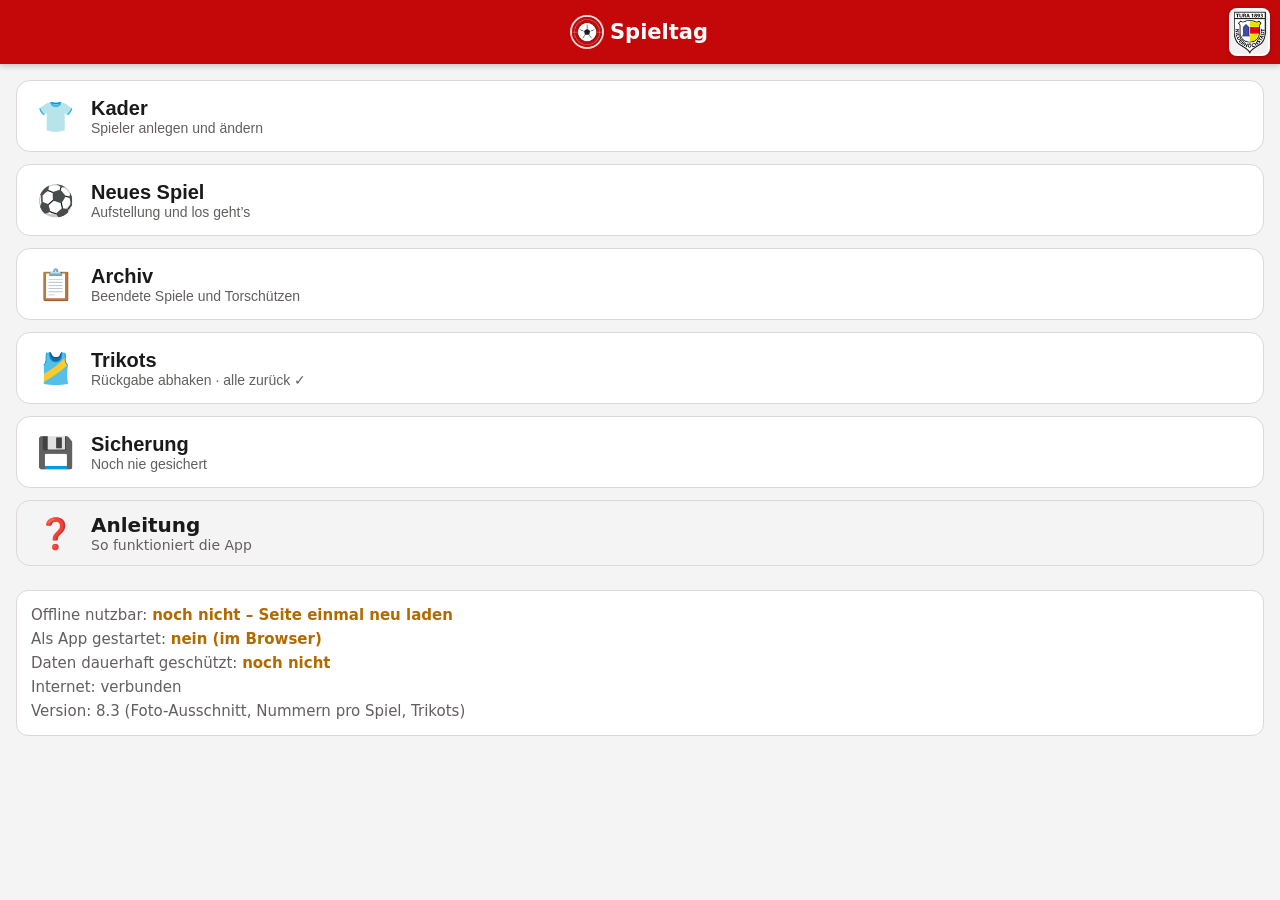
<file: index.html>
<!doctype html>
<html lang="de">
<head>
  <meta charset="utf-8">
  <meta name="viewport" content="width=device-width, initial-scale=1, viewport-fit=cover">
  <meta name="theme-color" content="#c40809">
  <meta name="build" content="build-18">
  <title>Spieltag</title>
  <link rel="manifest" href="manifest.webmanifest">
  <link rel="icon" href="icons/icon-192.png">
  <link rel="apple-touch-icon" href="icons/icon-192.png">
  <link rel="stylesheet" href="app.css">
</head>
<body>
  <header class="topbar">
    <div class="tb-side">
      <button id="btn-back" class="icon-btn" aria-label="Zurück" hidden>&#8592;</button>
    </div>
    <div class="tb-center">
      <img class="tb-icon" src="icons/icon-192.png" alt="">
      <h1 id="title">Spieltag</h1>
    </div>
    <div class="tb-side right">
      <img class="tb-club" src="icons/verein.png" alt="Vereinslogo">
    </div>
  </header>

  <main id="view"></main>

  <div id="update-banner" class="banner" hidden>
    Neue Version verfügbar
    <button id="btn-update">Jetzt laden</button>
  </div>

  <script src="db.js"></script>
  <script src="app.js"></script>
  <script src="kader.js"></script>
  <script src="pitch.js"></script>
  <script src="spiel.js"></script>
  <script src="live.js"></script>
  <script src="bericht.js"></script>
  <script src="protokoll.js"></script>
  <script src="archiv.js"></script>
  <script src="trikots.js"></script>
</body>
</html>
</file>
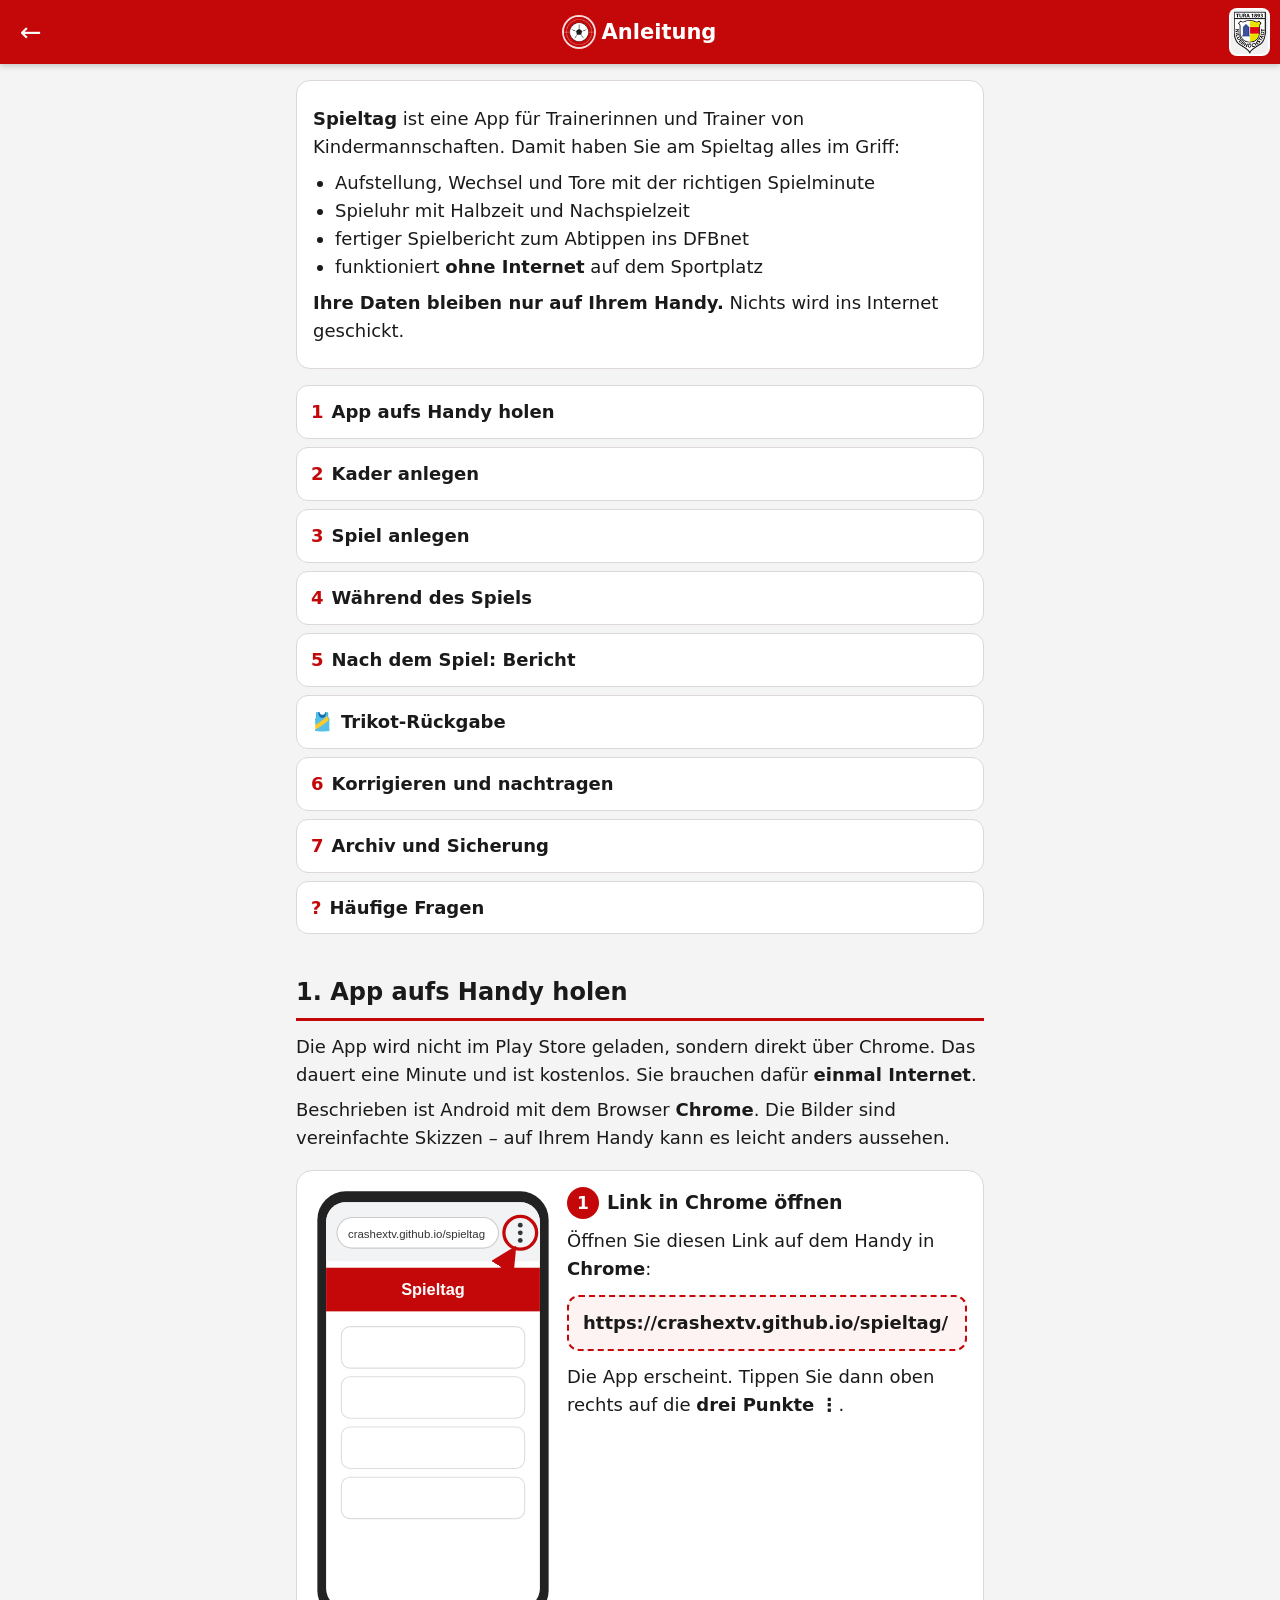
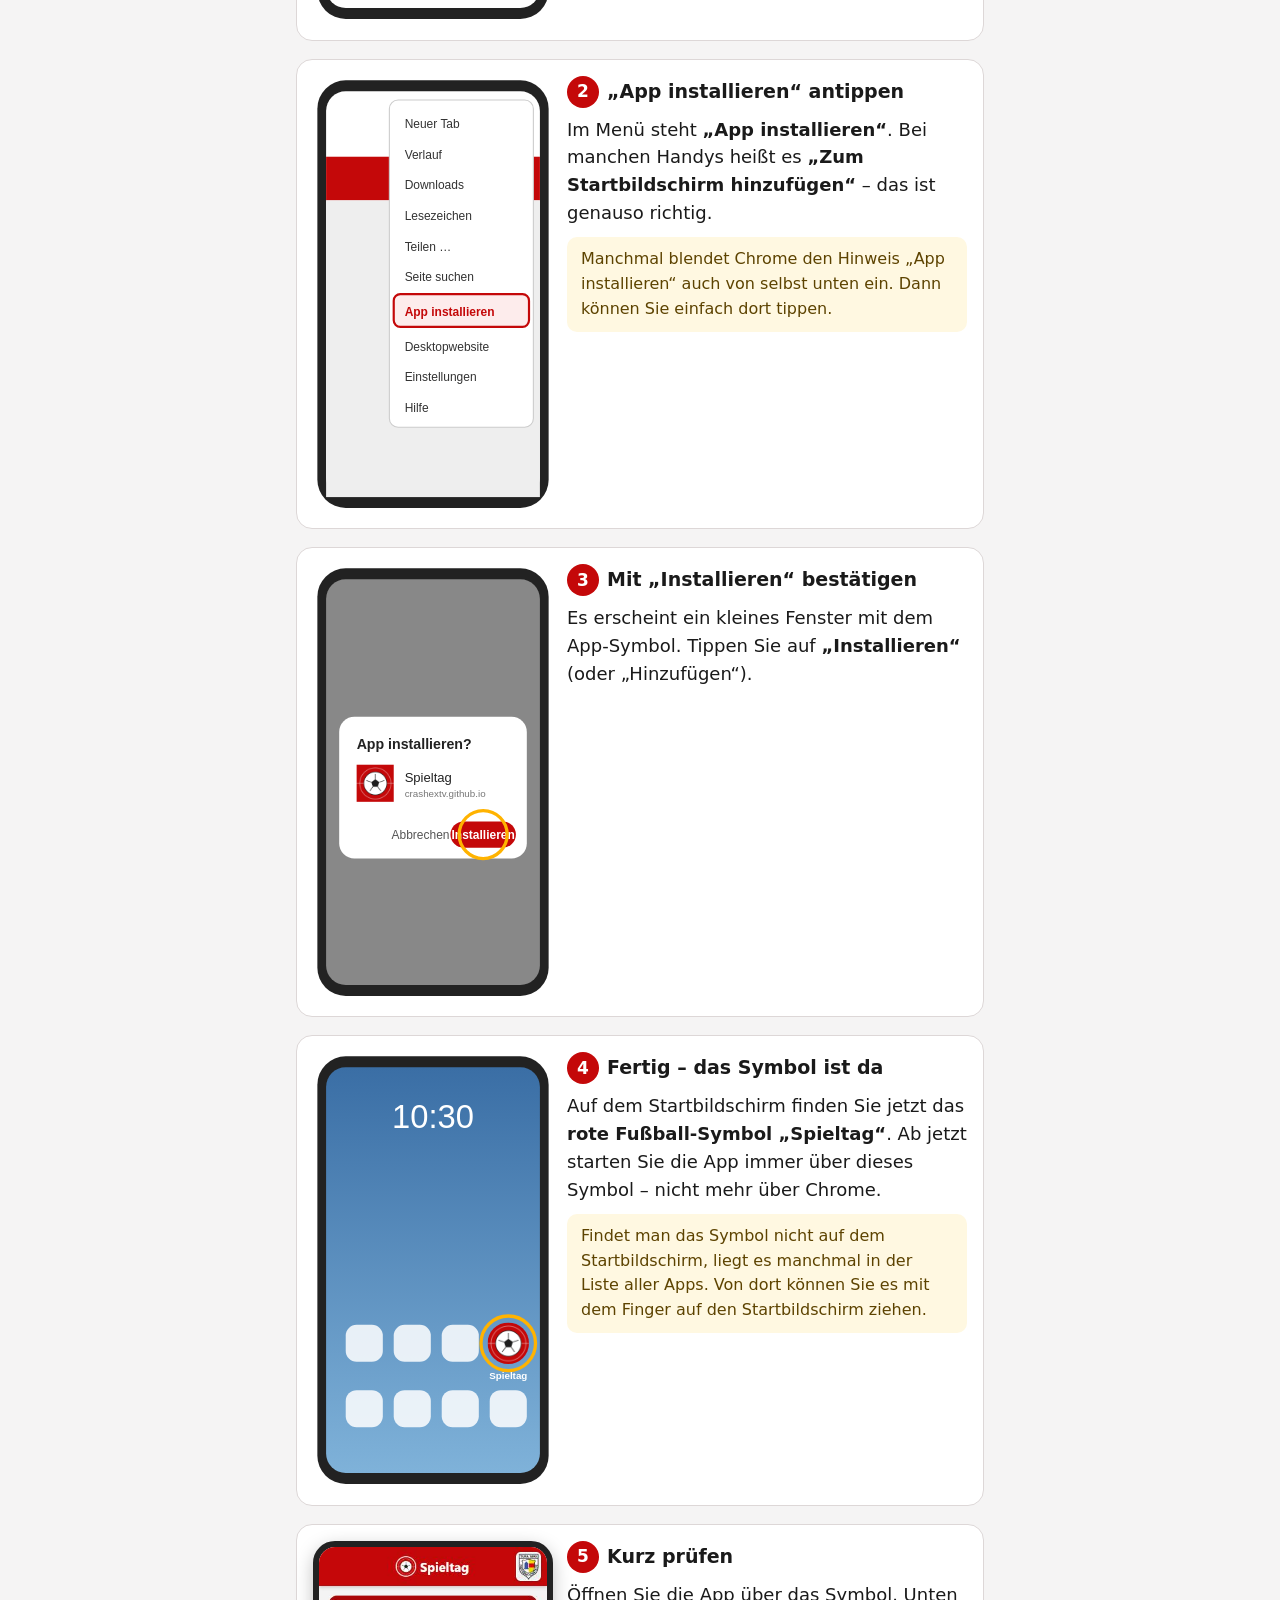
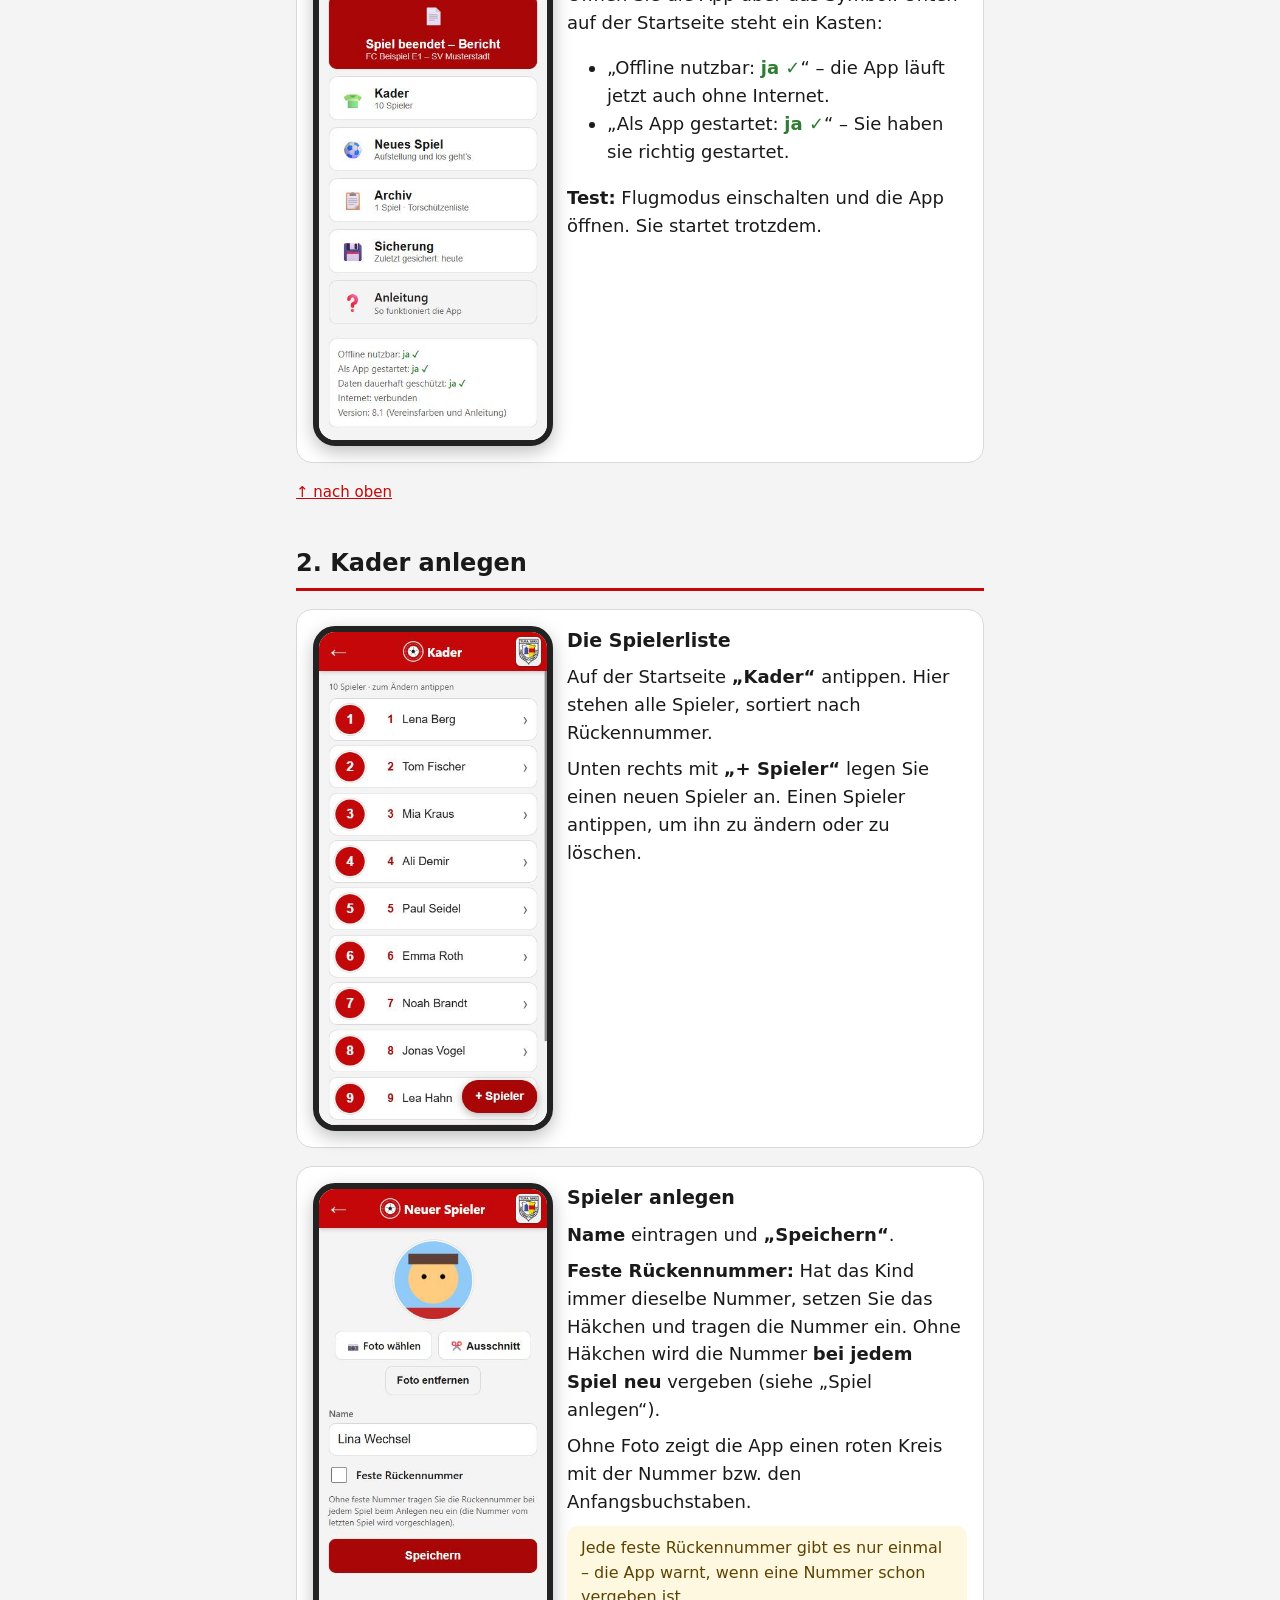
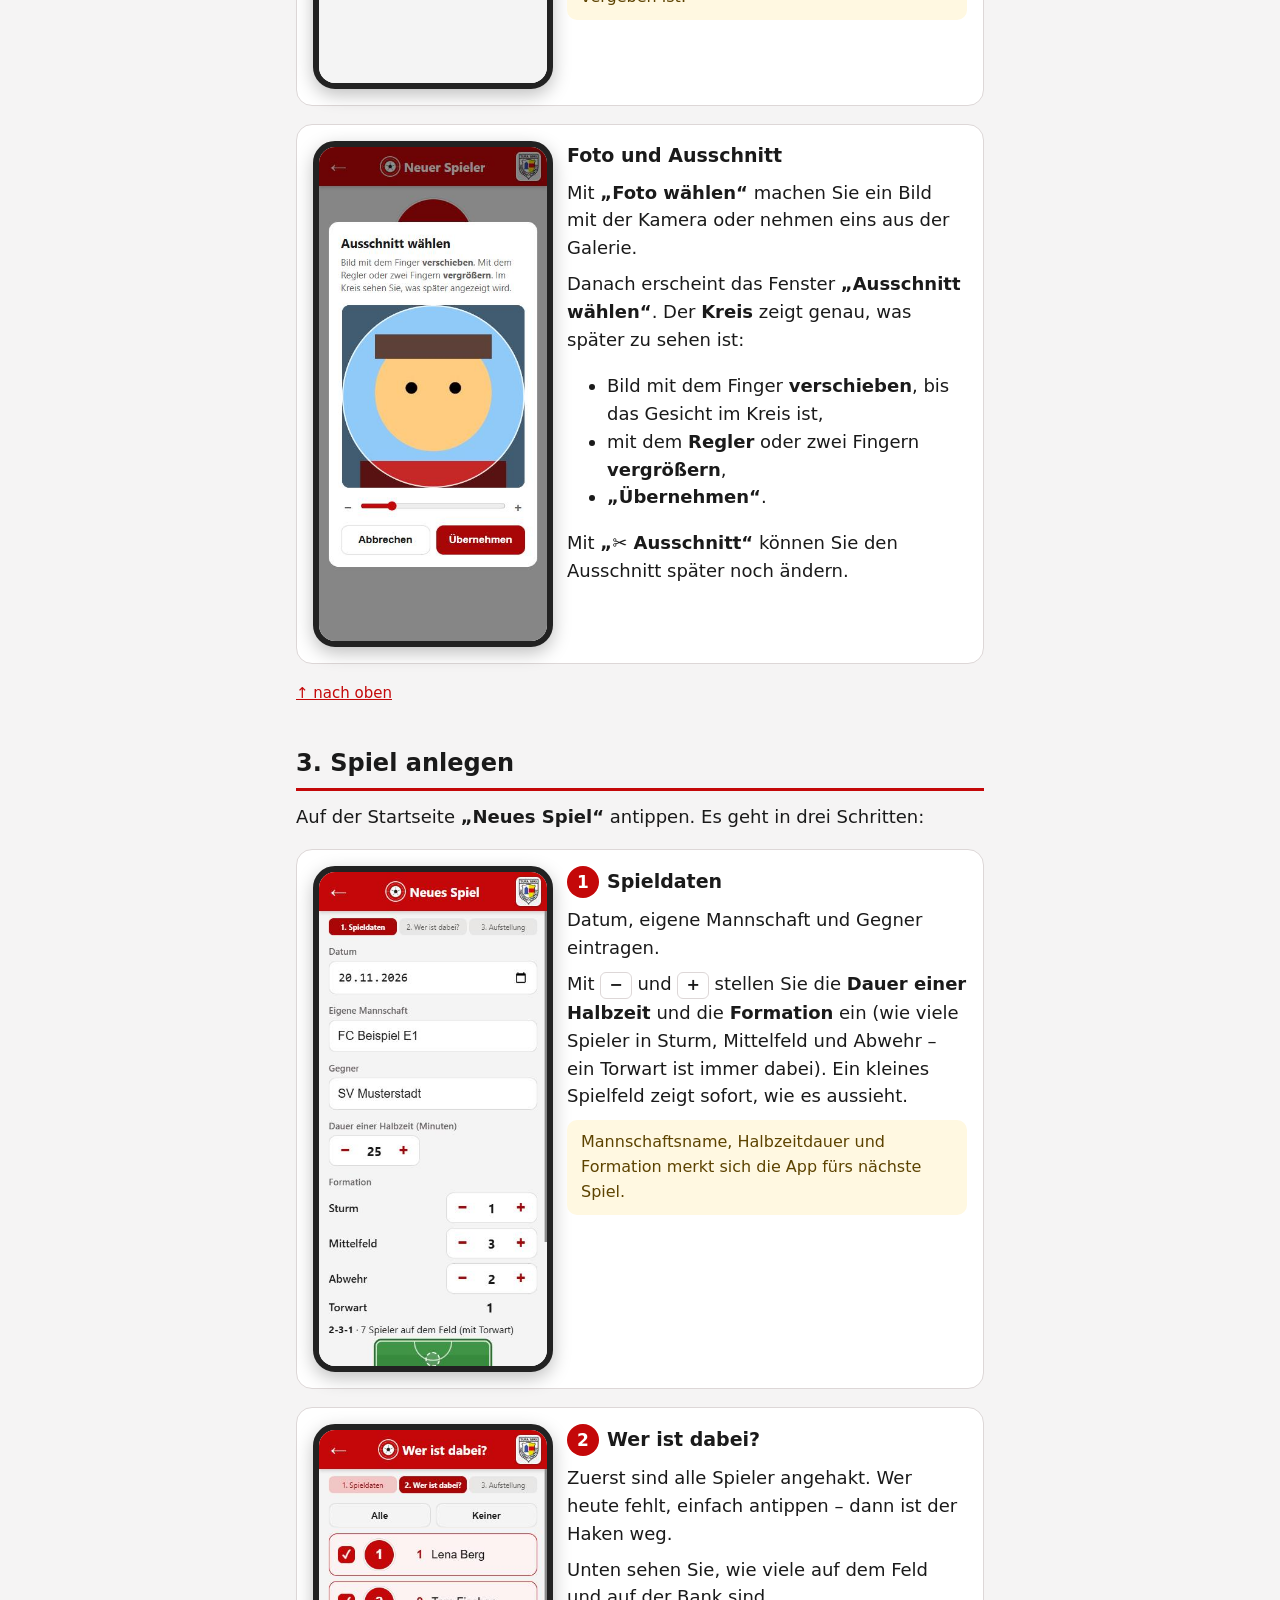
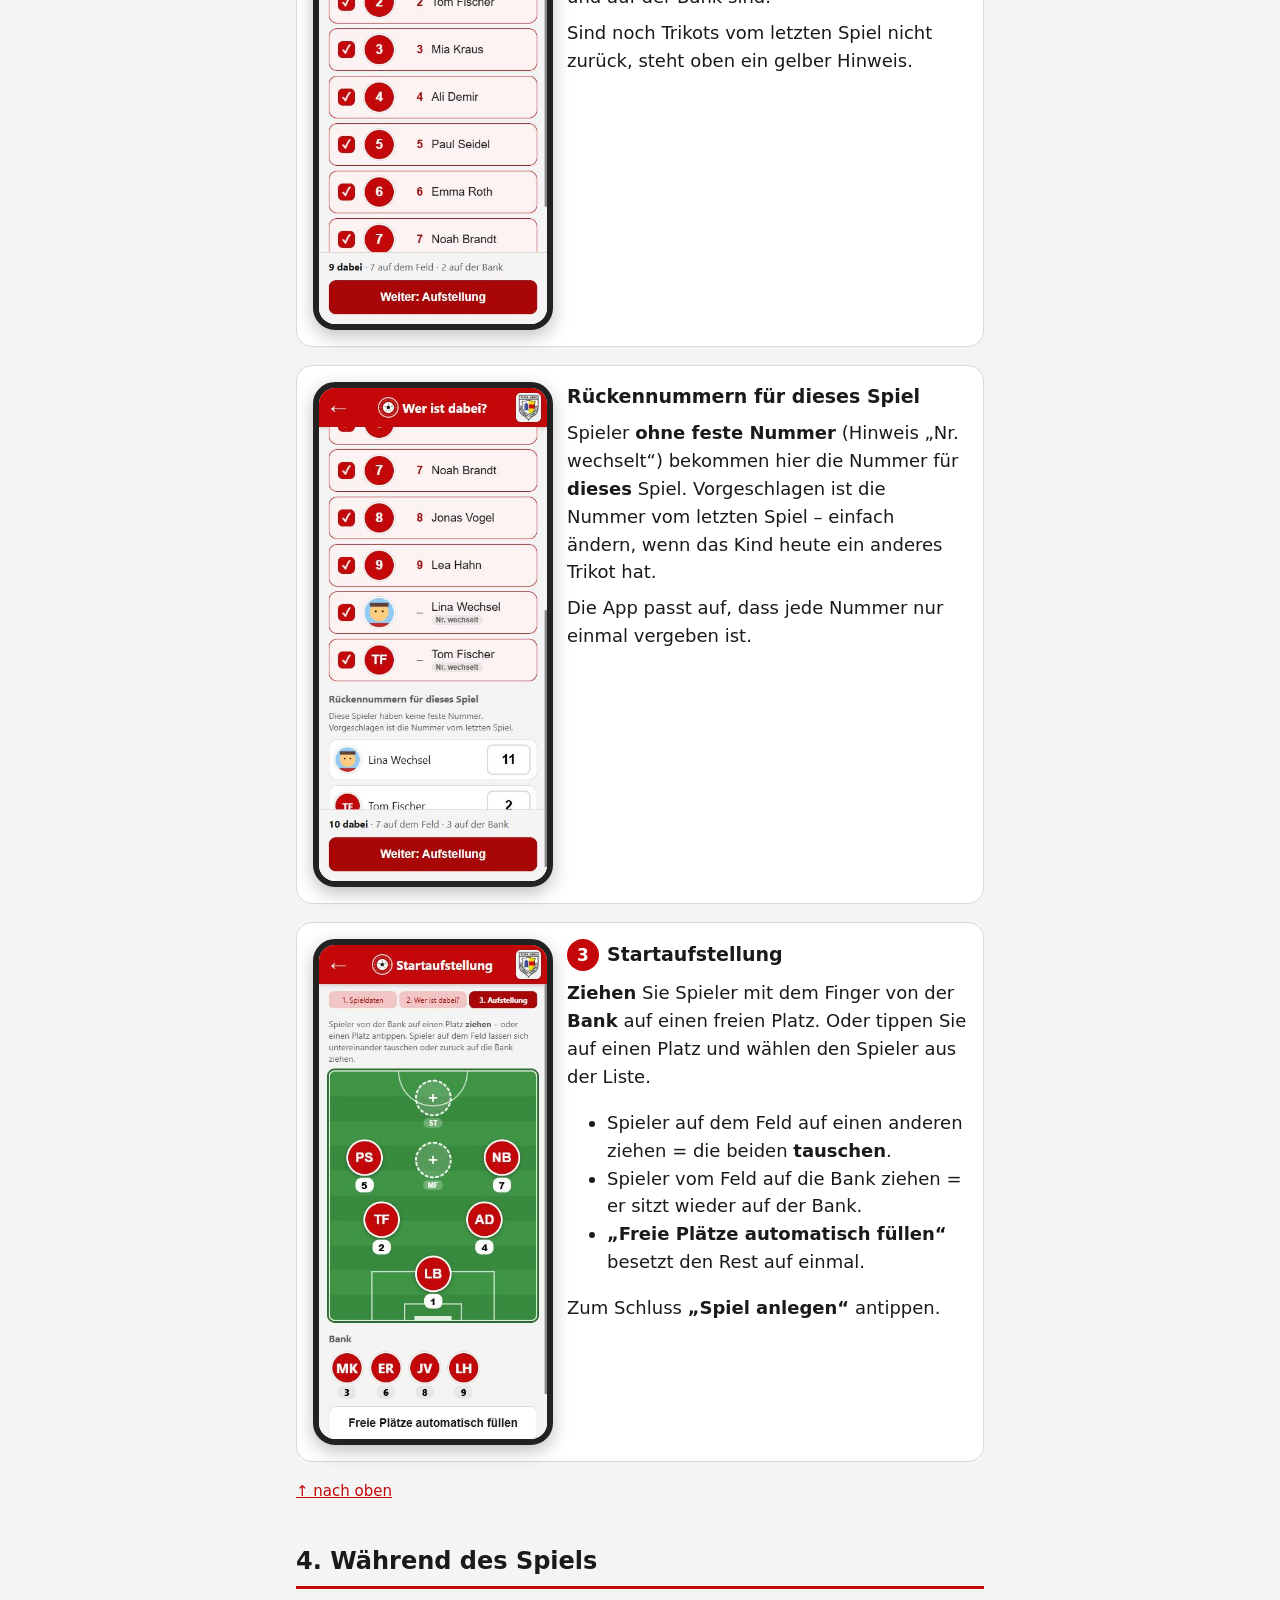
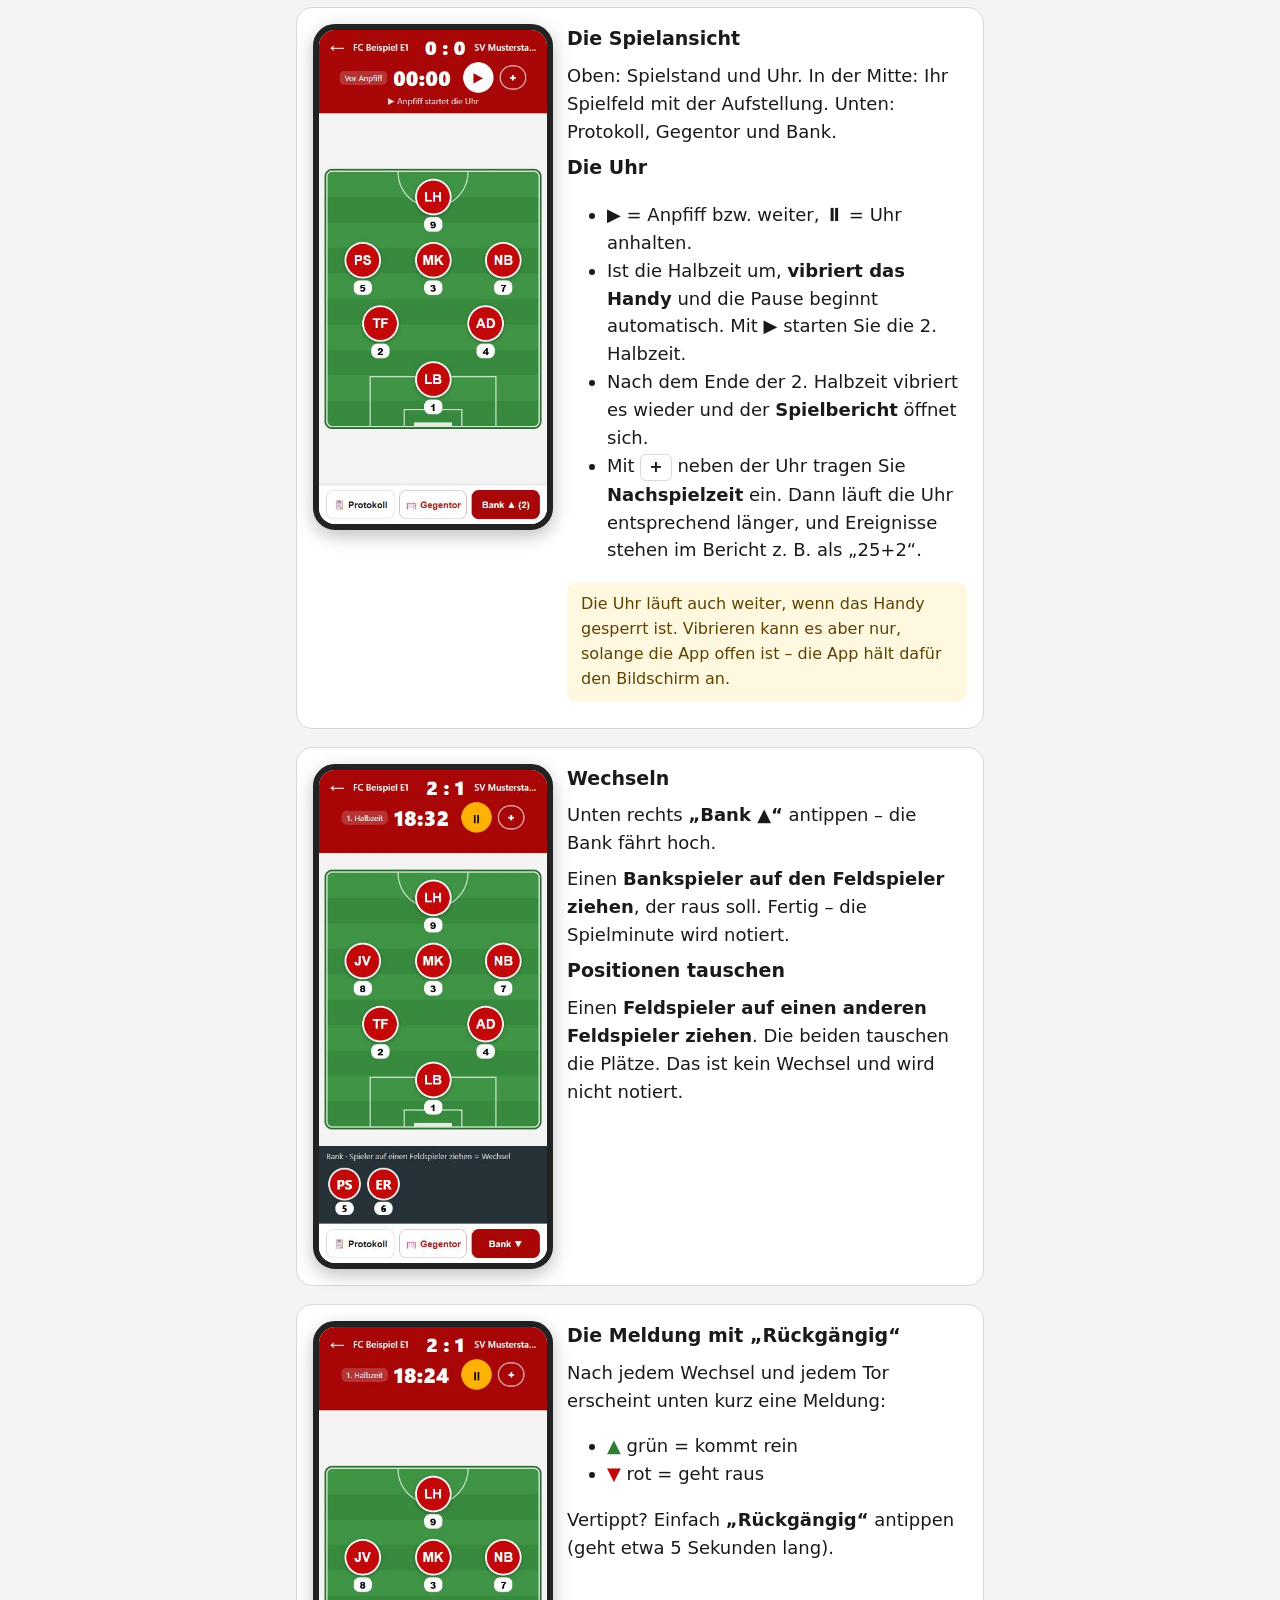
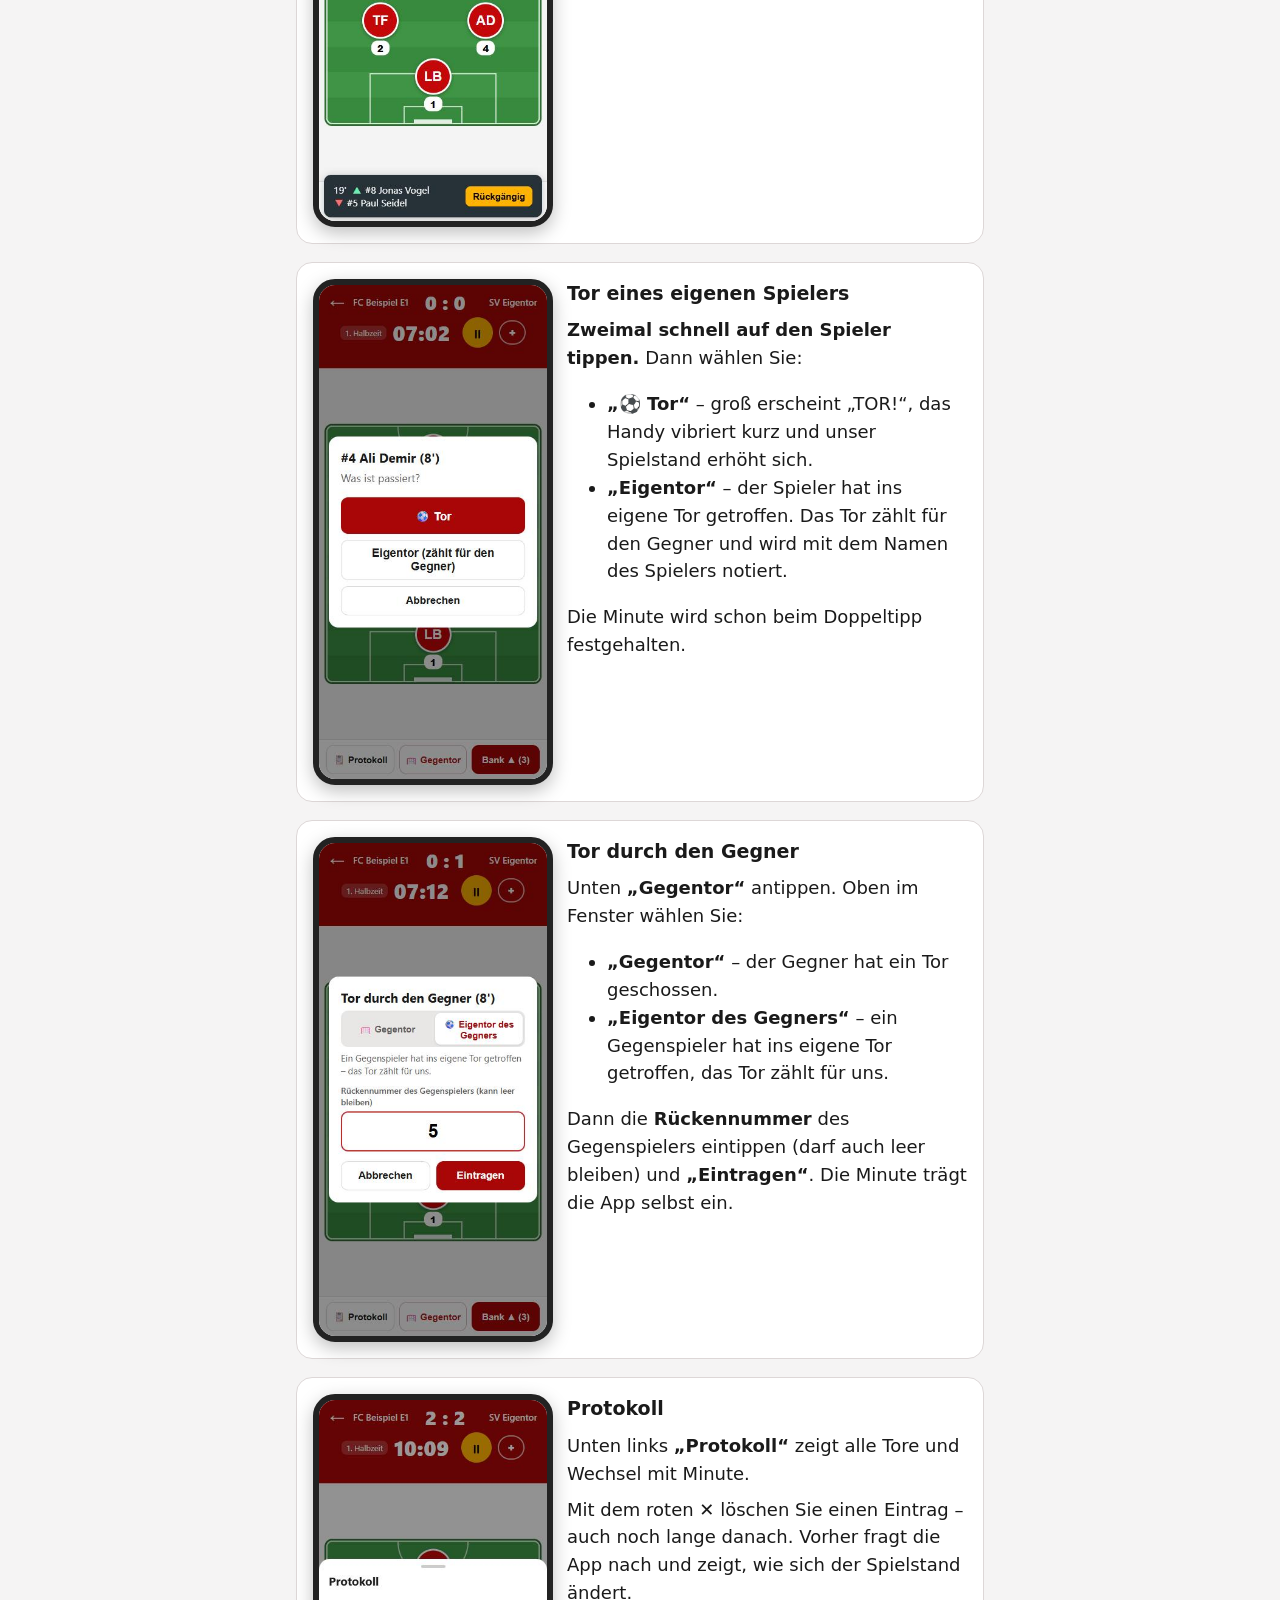
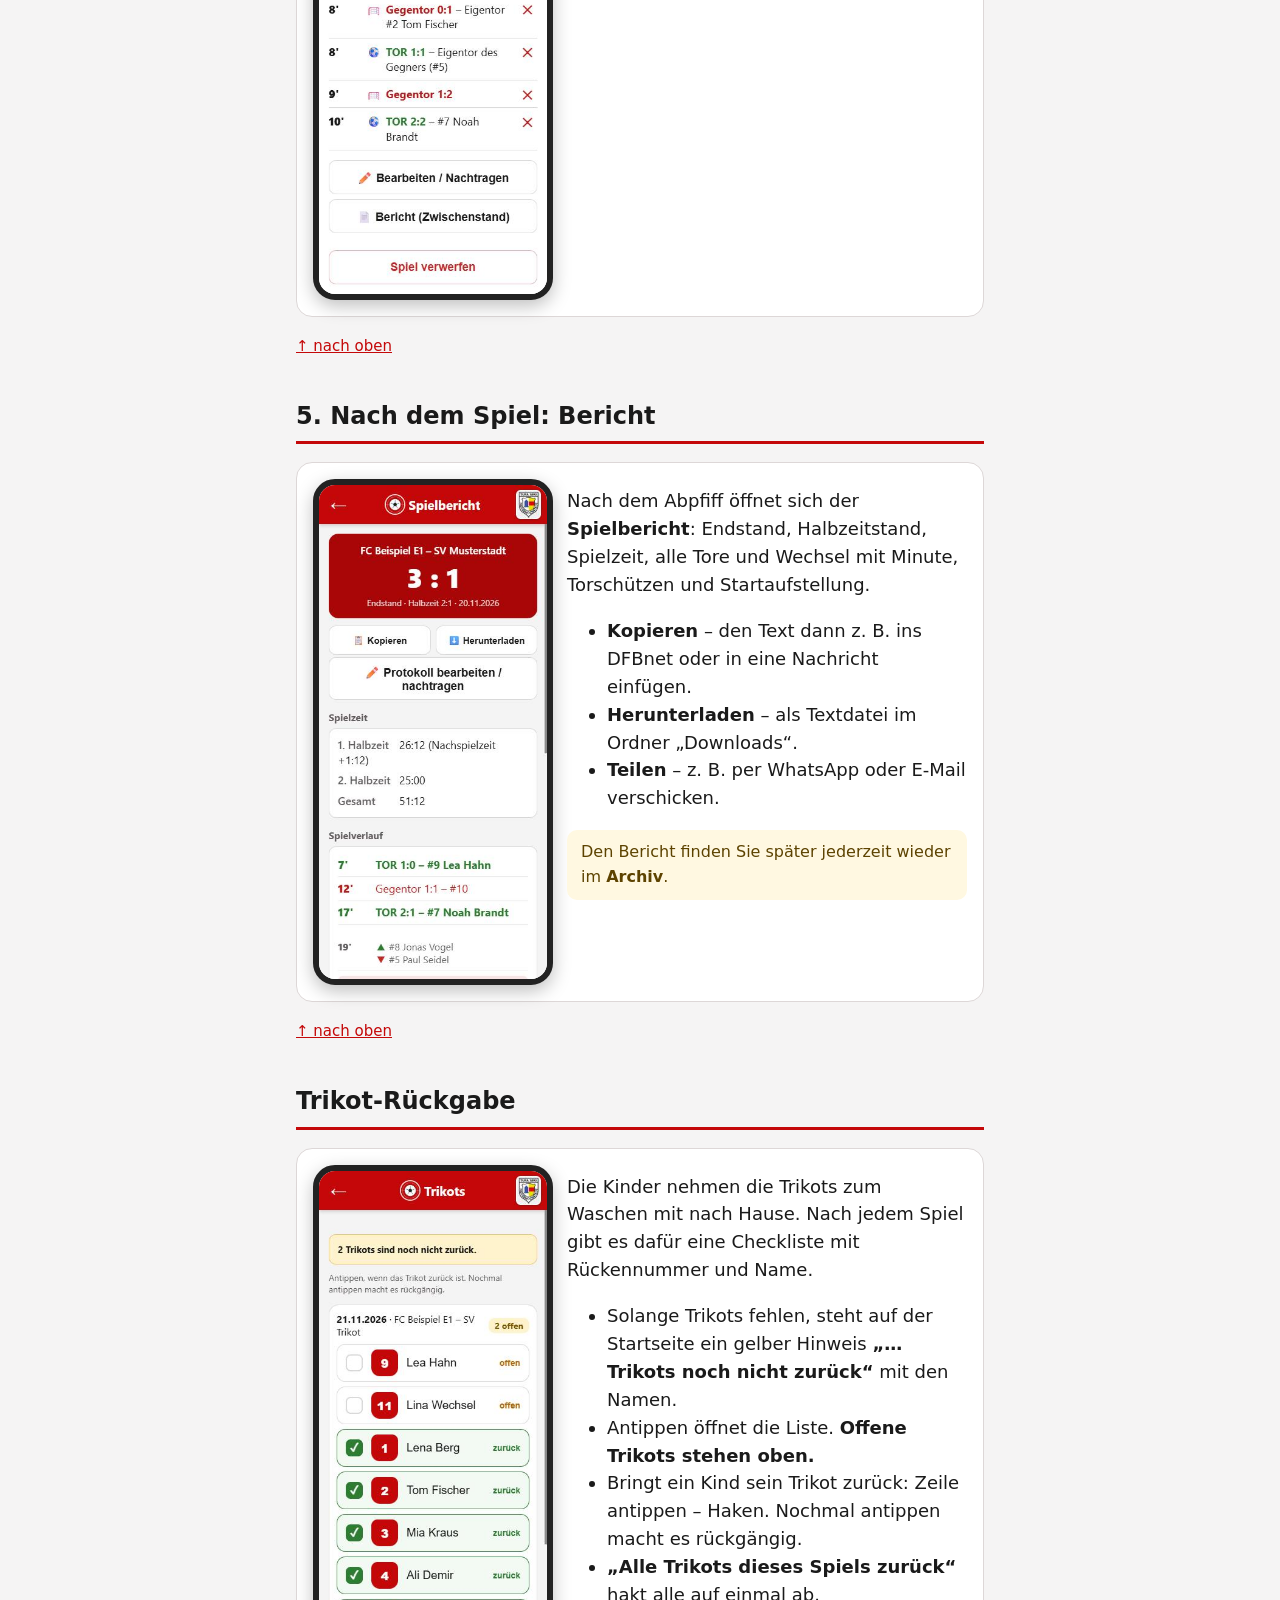
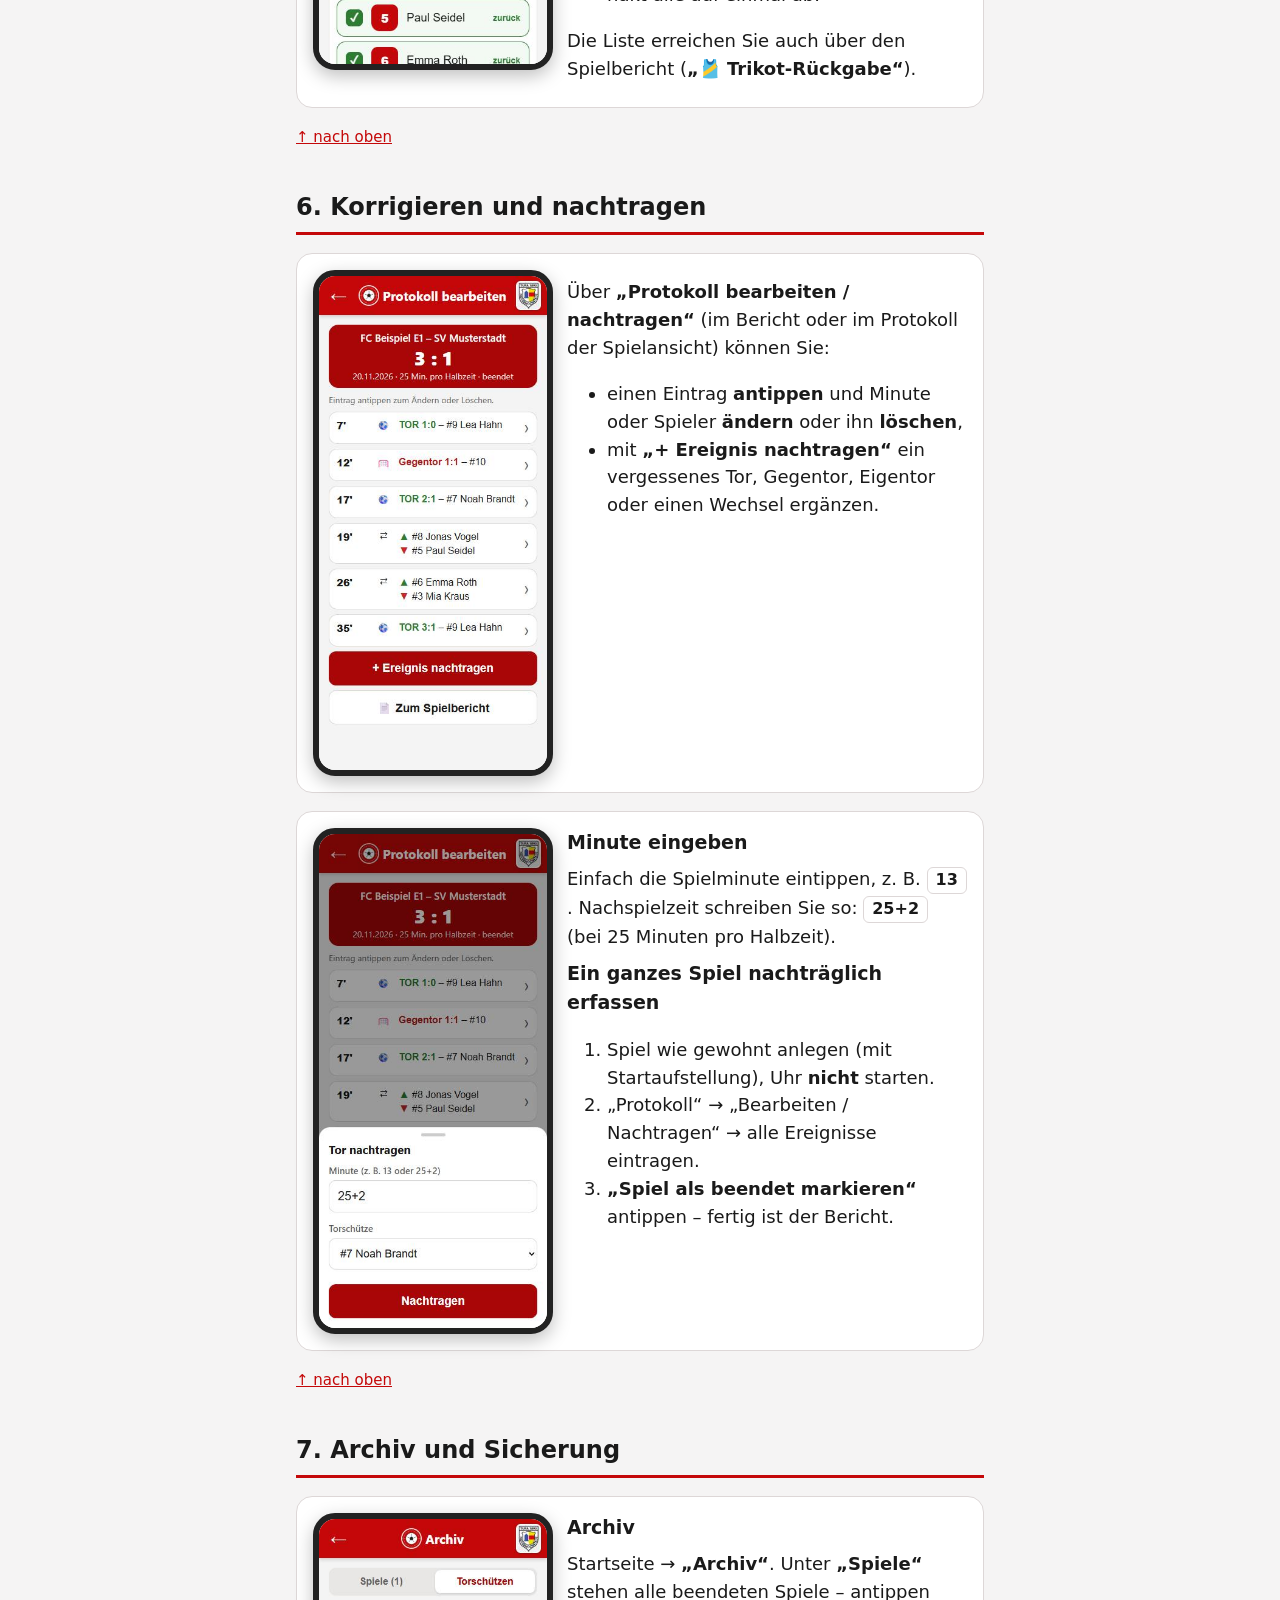
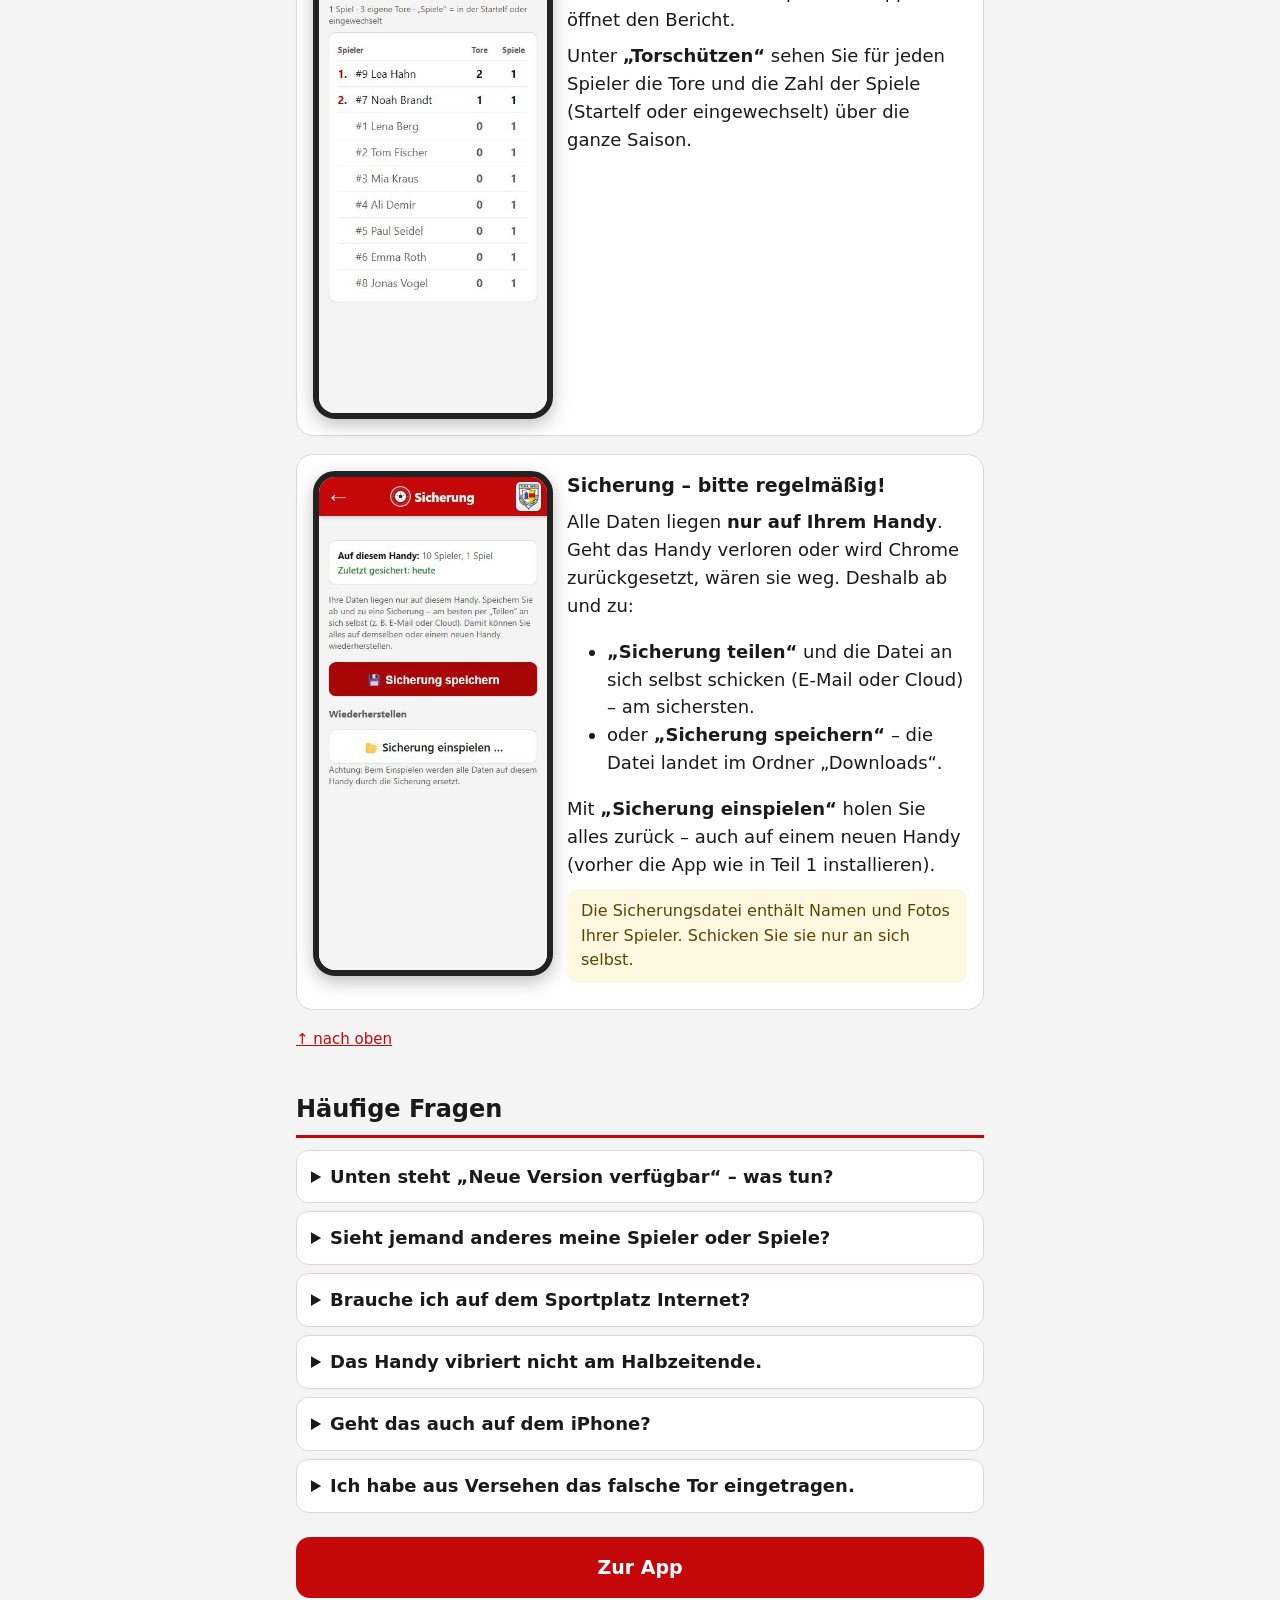
<file: anleitung.html>
<!doctype html>
<html lang="de">
<head>
  <meta charset="utf-8">
  <meta name="viewport" content="width=device-width, initial-scale=1, viewport-fit=cover">
  <meta name="theme-color" content="#c40809">
  <title>Spieltag – Anleitung</title>
  <link rel="icon" href="icons/icon-192.png">
  <style>
    :root {
      --rot: #c40809;
      --rot-dunkel: #a80607;
      --tint: #fdf3f3;
      --text: #1a1a1a;
      --leise: #645e5e;
      --rand: #ddd7d7;
      --hinter: #f5f4f4;
      --gruen: #2e7d32;
    }
    * { box-sizing: border-box; }
    html { scroll-behavior: smooth; }
    body {
      margin: 0;
      background: var(--hinter);
      color: var(--text);
      font-family: system-ui, -apple-system, "Segoe UI", Roboto, sans-serif;
      font-size: 18px;
      line-height: 1.55;
    }
    header {
      position: sticky;
      top: 0;
      z-index: 10;
      display: grid;
      grid-template-columns: 52px 1fr 52px;
      align-items: center;
      min-height: 64px;
      padding: 6px 10px;
      padding-top: calc(6px + env(safe-area-inset-top));
      background: var(--rot);
      color: #fff;
      box-shadow: 0 2px 6px rgba(0,0,0,.2);
    }
    header .mid { display: flex; align-items: center; justify-content: center; gap: 8px; }
    header .mid img { width: 30px; height: 30px; border-radius: 50%; box-shadow: 0 0 0 2px rgba(255,255,255,.85); }
    header h1 { margin: 0; font-size: 21px; }
    header .club { justify-self: end; height: 48px; padding: 2px; border-radius: 8px; background: #fff; }
    header a.back { color: #fff; font-size: 26px; text-decoration: none; padding: 6px 10px; }

    main { max-width: 720px; margin: 0 auto; padding: 16px 16px 60px; }
    h2 {
      margin: 40px 0 12px;
      padding-bottom: 6px;
      border-bottom: 3px solid var(--rot);
      font-size: 24px;
    }
    h3 { margin: 26px 0 8px; font-size: 19px; }
    p { margin: 8px 0; }
    .intro {
      padding: 16px;
      border-radius: 14px;
      background: #fff;
      border: 1px solid var(--rand);
    }
    .intro ul { margin: 8px 0 0; padding-left: 22px; }
    .toc { display: grid; gap: 8px; margin: 16px 0; }
    .toc a {
      display: block;
      padding: 12px 14px;
      border-radius: 12px;
      background: #fff;
      border: 1px solid var(--rand);
      color: var(--text);
      font-weight: 600;
      text-decoration: none;
    }
    .toc a span { color: var(--rot); margin-right: 8px; }
    .linkbox {
      margin: 12px 0;
      padding: 12px 14px;
      border-radius: 12px;
      background: var(--tint);
      border: 2px dashed var(--rot);
      font-weight: 700;
      word-break: break-all;
    }
    .step {
      display: grid;
      gap: 14px;
      margin: 18px 0;
      padding: 16px;
      border-radius: 16px;
      background: #fff;
      border: 1px solid var(--rand);
    }
    @media (min-width: 640px) {
      .step { grid-template-columns: 240px 1fr; align-items: start; }
    }
    .step .pic { display: flex; justify-content: center; }
    .shot {
      width: 100%;
      max-width: 240px;
      border-radius: 22px;
      border: 6px solid #222;
      box-shadow: 0 6px 18px rgba(0,0,0,.25);
      background: #222;
    }
    .sketch { width: 100%; max-width: 240px; height: auto; }
    .num {
      display: inline-flex;
      align-items: center;
      justify-content: center;
      width: 32px;
      height: 32px;
      margin-right: 8px;
      border-radius: 50%;
      background: var(--rot);
      color: #fff;
      font-weight: 800;
      font-size: 17px;
      vertical-align: middle;
    }
    .step h3 { margin-top: 0; }
    .tip {
      margin: 10px 0;
      padding: 10px 14px;
      border-radius: 10px;
      background: #fff8e1;
      color: #5d4300;
      font-size: 16px;
    }
    .ok { color: var(--gruen); font-weight: 700; }
    .in { color: var(--gruen); font-weight: 900; }
    .out { color: var(--rot); font-weight: 900; }
    kbd {
      display: inline-block;
      padding: 0 8px;
      border-radius: 6px;
      border: 1px solid var(--rand);
      background: #fff;
      font-family: inherit;
      font-weight: 700;
      font-size: 16px;
    }
    .faq details {
      margin: 8px 0;
      padding: 12px 14px;
      border-radius: 12px;
      background: #fff;
      border: 1px solid var(--rand);
    }
    .faq summary { font-weight: 700; cursor: pointer; }
    .update-mock {
      display: flex;
      align-items: center;
      justify-content: space-between;
      gap: 10px;
      max-width: 340px;
      padding: 12px 14px;
      border-radius: 12px;
      background: #263238;
      color: #fff;
      font-size: 16px;
    }
    .update-mock b { padding: 8px 12px; border-radius: 8px; background: #ffb300; color: #000; }
    .top { display: block; margin-top: 10px; font-size: 15px; color: var(--rot); }
    .btn-app {
      display: block;
      margin: 24px 0 0;
      padding: 16px;
      border-radius: 14px;
      background: var(--rot);
      color: #fff;
      font-size: 19px;
      font-weight: 700;
      text-align: center;
      text-decoration: none;
    }
  </style>
</head>
<body>
<header>
  <a class="back" href="./" aria-label="Zur App">&#8592;</a>
  <div class="mid"><img src="icons/icon-192.png" alt=""><h1>Anleitung</h1></div>
  <img class="club" src="icons/verein.png" alt="Vereinslogo">
</header>

<main>
  <div class="intro" id="oben">
    <p><b>Spieltag</b> ist eine App für Trainerinnen und Trainer von Kindermannschaften. Damit haben Sie am Spieltag alles im Griff:</p>
    <ul>
      <li>Aufstellung, Wechsel und Tore mit der richtigen Spielminute</li>
      <li>Spieluhr mit Halbzeit und Nachspielzeit</li>
      <li>fertiger Spielbericht zum Abtippen ins DFBnet</li>
      <li>funktioniert <b>ohne Internet</b> auf dem Sportplatz</li>
    </ul>
    <p><b>Ihre Daten bleiben nur auf Ihrem Handy.</b> Nichts wird ins Internet geschickt.</p>
  </div>

  <nav class="toc">
    <a href="#installieren"><span>1</span>App aufs Handy holen</a>
    <a href="#kader"><span>2</span>Kader anlegen</a>
    <a href="#spiel"><span>3</span>Spiel anlegen</a>
    <a href="#live"><span>4</span>Während des Spiels</a>
    <a href="#bericht"><span>5</span>Nach dem Spiel: Bericht</a>
    <a href="#trikots"><span>🎽</span>Trikot-Rückgabe</a>
    <a href="#nachtragen"><span>6</span>Korrigieren und nachtragen</a>
    <a href="#archiv"><span>7</span>Archiv und Sicherung</a>
    <a href="#fragen"><span>?</span>Häufige Fragen</a>
  </nav>

  <!-- ============ 1. Installieren ============ -->
  <h2 id="installieren">1. App aufs Handy holen</h2>
  <p>Die App wird nicht im Play Store geladen, sondern direkt über Chrome. Das dauert eine Minute
    und ist kostenlos. Sie brauchen dafür <b>einmal Internet</b>.</p>
  <p>Beschrieben ist Android mit dem Browser <b>Chrome</b>. Die Bilder sind vereinfachte Skizzen –
    auf Ihrem Handy kann es leicht anders aussehen.</p>

  <div class="step">
    <div class="pic">
      <svg class="sketch" viewBox="0 0 220 400" role="img" aria-label="Chrome mit der Adresse der App">
        <rect x="4" y="4" width="212" height="392" rx="26" fill="#222"/>
        <rect x="12" y="14" width="196" height="372" rx="18" fill="#fff"/>
        <rect x="12" y="14" width="196" height="54" rx="18" fill="#f1f3f4"/>
        <rect x="12" y="50" width="196" height="18" fill="#f1f3f4"/>
        <rect x="22" y="28" width="148" height="28" rx="14" fill="#fff" stroke="#ccc"/>
        <text x="32" y="47" font-size="10.5" fill="#333" font-family="sans-serif">crashextv.github.io/spieltag</text>
        <circle cx="190" cy="42" r="15" fill="none" stroke="#c40809" stroke-width="3"/>
        <circle cx="190" cy="35" r="2.2" fill="#333"/><circle cx="190" cy="42" r="2.2" fill="#333"/><circle cx="190" cy="49" r="2.2" fill="#333"/>
        <rect x="12" y="74" width="196" height="40" fill="#c40809"/>
        <text x="110" y="99" font-size="15" fill="#fff" font-weight="bold" text-anchor="middle" font-family="sans-serif">Spieltag</text>
        <rect x="26" y="128" width="168" height="38" rx="8" fill="#fff" stroke="#ddd"/>
        <rect x="26" y="174" width="168" height="38" rx="8" fill="#fff" stroke="#ddd"/>
        <rect x="26" y="220" width="168" height="38" rx="8" fill="#fff" stroke="#ddd"/>
        <rect x="26" y="266" width="168" height="38" rx="8" fill="#fff" stroke="#ddd"/>
        <path d="M150 112 L180 64" stroke="#c40809" stroke-width="3" marker-end="url(#pfeil1)"/>
        <defs><marker id="pfeil1" markerWidth="8" markerHeight="8" refX="4" refY="4" orient="auto"><path d="M0,0 L8,4 L0,8 z" fill="#c40809"/></marker></defs>
      </svg>
    </div>
    <div>
      <h3><span class="num">1</span>Link in Chrome öffnen</h3>
      <p>Öffnen Sie diesen Link auf dem Handy in <b>Chrome</b>:</p>
      <div class="linkbox">https://crashextv.github.io/spieltag/</div>
      <p>Die App erscheint. Tippen Sie dann oben rechts auf die <b>drei Punkte ⋮</b>.</p>
    </div>
  </div>

  <div class="step">
    <div class="pic">
      <svg class="sketch" viewBox="0 0 220 400" role="img" aria-label="Chrome-Menü mit App installieren">
        <rect x="4" y="4" width="212" height="392" rx="26" fill="#222"/>
        <rect x="12" y="14" width="196" height="372" rx="18" fill="#fff"/>
        <rect x="12" y="74" width="196" height="40" fill="#c40809"/>
        <rect x="12" y="114" width="196" height="272" fill="#eee"/>
        <rect x="70" y="22" width="132" height="300" rx="8" fill="#fff" stroke="#ccc"/>
        <g font-family="sans-serif" font-size="11" fill="#333">
          <text x="84" y="48">Neuer Tab</text>
          <text x="84" y="76">Verlauf</text>
          <text x="84" y="104">Downloads</text>
          <text x="84" y="132">Lesezeichen</text>
          <text x="84" y="160">Teilen …</text>
          <text x="84" y="188">Seite suchen</text>
          <rect x="74" y="200" width="124" height="30" rx="6" fill="#fdecec" stroke="#c40809" stroke-width="2"/>
          <text x="84" y="220" font-weight="bold" fill="#c40809">App installieren</text>
          <text x="84" y="252">Desktopwebsite</text>
          <text x="84" y="280">Einstellungen</text>
          <text x="84" y="308">Hilfe</text>
        </g>
      </svg>
    </div>
    <div>
      <h3><span class="num">2</span>„App installieren“ antippen</h3>
      <p>Im Menü steht <b>„App installieren“</b>. Bei manchen Handys heißt es
        <b>„Zum Startbildschirm hinzufügen“</b> – das ist genauso richtig.</p>
      <div class="tip">Manchmal blendet Chrome den Hinweis „App installieren“ auch von selbst unten ein.
        Dann können Sie einfach dort tippen.</div>
    </div>
  </div>

  <div class="step">
    <div class="pic">
      <svg class="sketch" viewBox="0 0 220 400" role="img" aria-label="Bestätigungsfenster Installieren">
        <rect x="4" y="4" width="212" height="392" rx="26" fill="#222"/>
        <rect x="12" y="14" width="196" height="372" rx="18" fill="#888"/>
        <rect x="24" y="140" width="172" height="130" rx="14" fill="#fff"/>
        <text x="40" y="170" font-family="sans-serif" font-size="13" font-weight="bold" fill="#222">App installieren?</text>
        <image href="icons/icon-192.png" x="40" y="184" width="34" height="34"/>
        <text x="84" y="200" font-family="sans-serif" font-size="12" fill="#222">Spieltag</text>
        <text x="84" y="214" font-family="sans-serif" font-size="9" fill="#777">crashextv.github.io</text>
        <text x="72" y="252" font-family="sans-serif" font-size="11" fill="#555">Abbrechen</text>
        <rect x="126" y="236" width="60" height="24" rx="12" fill="#c40809"/>
        <text x="156" y="252" font-family="sans-serif" font-size="11" fill="#fff" font-weight="bold" text-anchor="middle">Installieren</text>
        <circle cx="156" cy="248" r="22" fill="none" stroke="#ffb300" stroke-width="3"/>
      </svg>
    </div>
    <div>
      <h3><span class="num">3</span>Mit „Installieren“ bestätigen</h3>
      <p>Es erscheint ein kleines Fenster mit dem App-Symbol. Tippen Sie auf <b>„Installieren“</b>
        (oder „Hinzufügen“).</p>
    </div>
  </div>

  <div class="step">
    <div class="pic">
      <svg class="sketch" viewBox="0 0 220 400" role="img" aria-label="Startbildschirm mit Spieltag-Symbol">
        <defs>
          <linearGradient id="hg" x1="0" y1="0" x2="0" y2="1"><stop offset="0" stop-color="#3a6ea5"/><stop offset="1" stop-color="#7fb2d9"/></linearGradient>
        </defs>
        <rect x="4" y="4" width="212" height="392" rx="26" fill="#222"/>
        <rect x="12" y="14" width="196" height="372" rx="18" fill="url(#hg)"/>
        <text x="110" y="70" font-family="sans-serif" font-size="30" fill="#fff" text-anchor="middle">10:30</text>
        <g fill="#ffffff" fill-opacity=".85">
          <rect x="30" y="250" width="34" height="34" rx="10"/><rect x="74" y="250" width="34" height="34" rx="10"/>
          <rect x="118" y="250" width="34" height="34" rx="10"/>
          <rect x="30" y="310" width="34" height="34" rx="10"/><rect x="74" y="310" width="34" height="34" rx="10"/>
          <rect x="118" y="310" width="34" height="34" rx="10"/><rect x="162" y="310" width="34" height="34" rx="10"/>
        </g>
        <image href="icons/icon-192.png" x="160" y="248" width="38" height="38" clip-path="circle(19px)"/>
        <circle cx="179" cy="267" r="25" fill="none" stroke="#ffb300" stroke-width="3"/>
        <text x="179" y="300" font-family="sans-serif" font-size="9" fill="#fff" text-anchor="middle" font-weight="bold">Spieltag</text>
      </svg>
    </div>
    <div>
      <h3><span class="num">4</span>Fertig – das Symbol ist da</h3>
      <p>Auf dem Startbildschirm finden Sie jetzt das <b>rote Fußball-Symbol „Spieltag“</b>.
        Ab jetzt starten Sie die App immer über dieses Symbol – nicht mehr über Chrome.</p>
      <div class="tip">Findet man das Symbol nicht auf dem Startbildschirm, liegt es manchmal in der Liste
        aller Apps. Von dort können Sie es mit dem Finger auf den Startbildschirm ziehen.</div>
    </div>
  </div>

  <div class="step">
    <div class="pic"><img class="shot" src="anleitung/start.jpg" alt="Startseite der App" loading="lazy"></div>
    <div>
      <h3><span class="num">5</span>Kurz prüfen</h3>
      <p>Öffnen Sie die App über das Symbol. Unten auf der Startseite steht ein Kasten:</p>
      <ul>
        <li>„Offline nutzbar: <span class="ok">ja ✓</span>“ – die App läuft jetzt auch ohne Internet.</li>
        <li>„Als App gestartet: <span class="ok">ja ✓</span>“ – Sie haben sie richtig gestartet.</li>
      </ul>
      <p><b>Test:</b> Flugmodus einschalten und die App öffnen. Sie startet trotzdem.</p>
    </div>
  </div>
  <a class="top" href="#oben">↑ nach oben</a>

  <!-- ============ 2. Kader ============ -->
  <h2 id="kader">2. Kader anlegen</h2>
  <div class="step">
    <div class="pic"><img class="shot" src="anleitung/kader.jpg" alt="Kaderliste" loading="lazy"></div>
    <div>
      <h3>Die Spielerliste</h3>
      <p>Auf der Startseite <b>„Kader“</b> antippen. Hier stehen alle Spieler, sortiert nach Rückennummer.</p>
      <p>Unten rechts mit <b>„+ Spieler“</b> legen Sie einen neuen Spieler an.
        Einen Spieler antippen, um ihn zu ändern oder zu löschen.</p>
    </div>
  </div>
  <div class="step">
    <div class="pic"><img class="shot" src="anleitung/spieler.jpg" alt="Spieler anlegen" loading="lazy"></div>
    <div>
      <h3>Spieler anlegen</h3>
      <p><b>Name</b> eintragen und <b>„Speichern“</b>.</p>
      <p><b>Feste Rückennummer:</b> Hat das Kind immer dieselbe Nummer, setzen Sie das Häkchen und tragen die
        Nummer ein. Ohne Häkchen wird die Nummer <b>bei jedem Spiel neu</b> vergeben (siehe „Spiel anlegen“).</p>
      <p>Ohne Foto zeigt die App einen roten Kreis mit der Nummer bzw. den Anfangsbuchstaben.</p>
      <div class="tip">Jede feste Rückennummer gibt es nur einmal – die App warnt, wenn eine Nummer schon vergeben ist.</div>
    </div>
  </div>
  <div class="step">
    <div class="pic"><img class="shot" src="anleitung/ausschnitt.jpg" alt="Ausschnitt wählen" loading="lazy"></div>
    <div>
      <h3>Foto und Ausschnitt</h3>
      <p>Mit <b>„Foto wählen“</b> machen Sie ein Bild mit der Kamera oder nehmen eins aus der Galerie.</p>
      <p>Danach erscheint das Fenster <b>„Ausschnitt wählen“</b>. Der <b>Kreis</b> zeigt genau, was später zu sehen ist:</p>
      <ul>
        <li>Bild mit dem Finger <b>verschieben</b>, bis das Gesicht im Kreis ist,</li>
        <li>mit dem <b>Regler</b> oder zwei Fingern <b>vergrößern</b>,</li>
        <li><b>„Übernehmen“</b>.</li>
      </ul>
      <p>Mit <b>„✂️ Ausschnitt“</b> können Sie den Ausschnitt später noch ändern.</p>
    </div>
  </div>
  <a class="top" href="#oben">↑ nach oben</a>

  <!-- ============ 3. Spiel anlegen ============ -->
  <h2 id="spiel">3. Spiel anlegen</h2>
  <p>Auf der Startseite <b>„Neues Spiel“</b> antippen. Es geht in drei Schritten:</p>
  <div class="step">
    <div class="pic"><img class="shot" src="anleitung/spiel1.jpg" alt="Spieldaten und Formation" loading="lazy"></div>
    <div>
      <h3><span class="num">1</span>Spieldaten</h3>
      <p>Datum, eigene Mannschaft und Gegner eintragen.</p>
      <p>Mit <kbd>−</kbd> und <kbd>+</kbd> stellen Sie die <b>Dauer einer Halbzeit</b> und die <b>Formation</b>
        ein (wie viele Spieler in Sturm, Mittelfeld und Abwehr – ein Torwart ist immer dabei).
        Ein kleines Spielfeld zeigt sofort, wie es aussieht.</p>
      <div class="tip">Mannschaftsname, Halbzeitdauer und Formation merkt sich die App fürs nächste Spiel.</div>
    </div>
  </div>
  <div class="step">
    <div class="pic"><img class="shot" src="anleitung/spiel2.jpg" alt="Wer ist dabei" loading="lazy"></div>
    <div>
      <h3><span class="num">2</span>Wer ist dabei?</h3>
      <p>Zuerst sind alle Spieler angehakt. Wer heute fehlt, einfach antippen – dann ist der Haken weg.</p>
      <p>Unten sehen Sie, wie viele auf dem Feld und auf der Bank sind.</p>
      <p>Sind noch Trikots vom letzten Spiel nicht zurück, steht oben ein gelber Hinweis.</p>
    </div>
  </div>
  <div class="step">
    <div class="pic"><img class="shot" src="anleitung/nummern.jpg" alt="Rückennummern für dieses Spiel" loading="lazy"></div>
    <div>
      <h3>Rückennummern für dieses Spiel</h3>
      <p>Spieler <b>ohne feste Nummer</b> (Hinweis „Nr. wechselt“) bekommen hier die Nummer für <b>dieses</b> Spiel.
        Vorgeschlagen ist die Nummer vom letzten Spiel – einfach ändern, wenn das Kind heute ein anderes Trikot hat.</p>
      <p>Die App passt auf, dass jede Nummer nur einmal vergeben ist.</p>
    </div>
  </div>
  <div class="step">
    <div class="pic"><img class="shot" src="anleitung/spiel3.jpg" alt="Startaufstellung" loading="lazy"></div>
    <div>
      <h3><span class="num">3</span>Startaufstellung</h3>
      <p><b>Ziehen</b> Sie Spieler mit dem Finger von der <b>Bank</b> auf einen freien Platz.
        Oder tippen Sie auf einen Platz und wählen den Spieler aus der Liste.</p>
      <ul>
        <li>Spieler auf dem Feld auf einen anderen ziehen = die beiden <b>tauschen</b>.</li>
        <li>Spieler vom Feld auf die Bank ziehen = er sitzt wieder auf der Bank.</li>
        <li><b>„Freie Plätze automatisch füllen“</b> besetzt den Rest auf einmal.</li>
      </ul>
      <p>Zum Schluss <b>„Spiel anlegen“</b> antippen.</p>
    </div>
  </div>
  <a class="top" href="#oben">↑ nach oben</a>

  <!-- ============ 4. Live ============ -->
  <h2 id="live">4. Während des Spiels</h2>
  <div class="step">
    <div class="pic"><img class="shot" src="anleitung/live-start.jpg" alt="Spielansicht vor Anpfiff" loading="lazy"></div>
    <div>
      <h3>Die Spielansicht</h3>
      <p>Oben: Spielstand und Uhr. In der Mitte: Ihr Spielfeld mit der Aufstellung. Unten: Protokoll, Gegentor und Bank.</p>
      <h3>Die Uhr</h3>
      <ul>
        <li><b>▶</b> = Anpfiff bzw. weiter, <b>⏸</b> = Uhr anhalten.</li>
        <li>Ist die Halbzeit um, <b>vibriert das Handy</b> und die Pause beginnt automatisch.
          Mit <b>▶</b> starten Sie die 2. Halbzeit.</li>
        <li>Nach dem Ende der 2. Halbzeit vibriert es wieder und der <b>Spielbericht</b> öffnet sich.</li>
        <li>Mit <kbd>+</kbd> neben der Uhr tragen Sie <b>Nachspielzeit</b> ein. Dann läuft die Uhr entsprechend
          länger, und Ereignisse stehen im Bericht z. B. als „25+2“.</li>
      </ul>
      <div class="tip">Die Uhr läuft auch weiter, wenn das Handy gesperrt ist. Vibrieren kann es aber nur,
        solange die App offen ist – die App hält dafür den Bildschirm an.</div>
    </div>
  </div>
  <div class="step">
    <div class="pic"><img class="shot" src="anleitung/live-bank.jpg" alt="Bank geöffnet" loading="lazy"></div>
    <div>
      <h3>Wechseln</h3>
      <p>Unten rechts <b>„Bank ▲“</b> antippen – die Bank fährt hoch.</p>
      <p>Einen <b>Bankspieler auf den Feldspieler ziehen</b>, der raus soll. Fertig – die Spielminute wird notiert.</p>
      <h3>Positionen tauschen</h3>
      <p>Einen <b>Feldspieler auf einen anderen Feldspieler ziehen</b>. Die beiden tauschen die Plätze.
        Das ist kein Wechsel und wird nicht notiert.</p>
    </div>
  </div>
  <div class="step">
    <div class="pic"><img class="shot" src="anleitung/live-wechsel.jpg" alt="Meldung nach dem Wechsel" loading="lazy"></div>
    <div>
      <h3>Die Meldung mit „Rückgängig“</h3>
      <p>Nach jedem Wechsel und jedem Tor erscheint unten kurz eine Meldung:</p>
      <ul>
        <li><span class="in">▲</span> grün = kommt rein</li>
        <li><span class="out">▼</span> rot = geht raus</li>
      </ul>
      <p>Vertippt? Einfach <b>„Rückgängig“</b> antippen (geht etwa 5 Sekunden lang).</p>
    </div>
  </div>
  <div class="step">
    <div class="pic"><img class="shot" src="anleitung/tor.jpg" alt="Auswahl Tor oder Eigentor" loading="lazy"></div>
    <div>
      <h3>Tor eines eigenen Spielers</h3>
      <p><b>Zweimal schnell auf den Spieler tippen.</b> Dann wählen Sie:</p>
      <ul>
        <li><b>„⚽ Tor“</b> – groß erscheint „TOR!“, das Handy vibriert kurz und unser Spielstand erhöht sich.</li>
        <li><b>„Eigentor“</b> – der Spieler hat ins eigene Tor getroffen. Das Tor zählt für den Gegner
          und wird mit dem Namen des Spielers notiert.</li>
      </ul>
      <p>Die Minute wird schon beim Doppeltipp festgehalten.</p>
    </div>
  </div>
  <div class="step">
    <div class="pic"><img class="shot" src="anleitung/gegentor.jpg" alt="Tor durch den Gegner eintragen" loading="lazy"></div>
    <div>
      <h3>Tor durch den Gegner</h3>
      <p>Unten <b>„Gegentor“</b> antippen. Oben im Fenster wählen Sie:</p>
      <ul>
        <li><b>„Gegentor“</b> – der Gegner hat ein Tor geschossen.</li>
        <li><b>„Eigentor des Gegners“</b> – ein Gegenspieler hat ins eigene Tor getroffen, das Tor zählt für uns.</li>
      </ul>
      <p>Dann die <b>Rückennummer</b> des Gegenspielers eintippen (darf auch leer bleiben) und <b>„Eintragen“</b>.
        Die Minute trägt die App selbst ein.</p>
    </div>
  </div>
  <div class="step">
    <div class="pic"><img class="shot" src="anleitung/protokoll.jpg" alt="Protokoll" loading="lazy"></div>
    <div>
      <h3>Protokoll</h3>
      <p>Unten links <b>„Protokoll“</b> zeigt alle Tore und Wechsel mit Minute.</p>
      <p>Mit dem roten <b>✕</b> löschen Sie einen Eintrag – auch noch lange danach. Vorher fragt die App nach
        und zeigt, wie sich der Spielstand ändert.</p>
    </div>
  </div>
  <a class="top" href="#oben">↑ nach oben</a>

  <!-- ============ 5. Bericht ============ -->
  <h2 id="bericht">5. Nach dem Spiel: Bericht</h2>
  <div class="step">
    <div class="pic"><img class="shot" src="anleitung/bericht.jpg" alt="Spielbericht" loading="lazy"></div>
    <div>
      <p>Nach dem Abpfiff öffnet sich der <b>Spielbericht</b>: Endstand, Halbzeitstand, Spielzeit,
        alle Tore und Wechsel mit Minute, Torschützen und Startaufstellung.</p>
      <ul>
        <li><b>Kopieren</b> – den Text dann z. B. ins DFBnet oder in eine Nachricht einfügen.</li>
        <li><b>Herunterladen</b> – als Textdatei im Ordner „Downloads“.</li>
        <li><b>Teilen</b> – z. B. per WhatsApp oder E-Mail verschicken.</li>
      </ul>
      <div class="tip">Den Bericht finden Sie später jederzeit wieder im <b>Archiv</b>.</div>
    </div>
  </div>
  <a class="top" href="#oben">↑ nach oben</a>

  <!-- ============ Trikots ============ -->
  <h2 id="trikots">Trikot-Rückgabe</h2>
  <div class="step">
    <div class="pic"><img class="shot" src="anleitung/trikots.jpg" alt="Trikot-Rückgabe" loading="lazy"></div>
    <div>
      <p>Die Kinder nehmen die Trikots zum Waschen mit nach Hause. Nach jedem Spiel gibt es dafür eine Checkliste
        mit Rückennummer und Name.</p>
      <ul>
        <li>Solange Trikots fehlen, steht auf der Startseite ein gelber Hinweis <b>„… Trikots noch nicht zurück“</b>
          mit den Namen.</li>
        <li>Antippen öffnet die Liste. <b>Offene Trikots stehen oben.</b></li>
        <li>Bringt ein Kind sein Trikot zurück: Zeile antippen – Haken. Nochmal antippen macht es rückgängig.</li>
        <li><b>„Alle Trikots dieses Spiels zurück“</b> hakt alle auf einmal ab.</li>
      </ul>
      <p>Die Liste erreichen Sie auch über den Spielbericht (<b>„🎽 Trikot-Rückgabe“</b>).</p>
    </div>
  </div>
  <a class="top" href="#oben">↑ nach oben</a>

  <!-- ============ 6. Nachtragen ============ -->
  <h2 id="nachtragen">6. Korrigieren und nachtragen</h2>
  <div class="step">
    <div class="pic"><img class="shot" src="anleitung/bearbeiten.jpg" alt="Protokoll bearbeiten" loading="lazy"></div>
    <div>
      <p>Über <b>„Protokoll bearbeiten / nachtragen“</b> (im Bericht oder im Protokoll der Spielansicht) können Sie:</p>
      <ul>
        <li>einen Eintrag <b>antippen</b> und Minute oder Spieler <b>ändern</b> oder ihn <b>löschen</b>,</li>
        <li>mit <b>„+ Ereignis nachtragen“</b> ein vergessenes Tor, Gegentor, Eigentor oder einen Wechsel ergänzen.</li>
      </ul>
    </div>
  </div>
  <div class="step">
    <div class="pic"><img class="shot" src="anleitung/nachtragen.jpg" alt="Tor nachtragen" loading="lazy"></div>
    <div>
      <h3>Minute eingeben</h3>
      <p>Einfach die Spielminute eintippen, z. B. <kbd>13</kbd>. Nachspielzeit schreiben Sie so:
        <kbd>25+2</kbd> (bei 25 Minuten pro Halbzeit).</p>
      <h3>Ein ganzes Spiel nachträglich erfassen</h3>
      <ol>
        <li>Spiel wie gewohnt anlegen (mit Startaufstellung), Uhr <b>nicht</b> starten.</li>
        <li>„Protokoll“ → „Bearbeiten / Nachtragen“ → alle Ereignisse eintragen.</li>
        <li><b>„Spiel als beendet markieren“</b> antippen – fertig ist der Bericht.</li>
      </ol>
    </div>
  </div>
  <a class="top" href="#oben">↑ nach oben</a>

  <!-- ============ 7. Archiv ============ -->
  <h2 id="archiv">7. Archiv und Sicherung</h2>
  <div class="step">
    <div class="pic"><img class="shot" src="anleitung/archiv.jpg" alt="Torschützenliste" loading="lazy"></div>
    <div>
      <h3>Archiv</h3>
      <p>Startseite → <b>„Archiv“</b>. Unter <b>„Spiele“</b> stehen alle beendeten Spiele – antippen öffnet den Bericht.</p>
      <p>Unter <b>„Torschützen“</b> sehen Sie für jeden Spieler die Tore und die Zahl der Spiele
        (Startelf oder eingewechselt) über die ganze Saison.</p>
    </div>
  </div>
  <div class="step">
    <div class="pic"><img class="shot" src="anleitung/sicherung.jpg" alt="Sicherung" loading="lazy"></div>
    <div>
      <h3>Sicherung – bitte regelmäßig!</h3>
      <p>Alle Daten liegen <b>nur auf Ihrem Handy</b>. Geht das Handy verloren oder wird Chrome zurückgesetzt,
        wären sie weg. Deshalb ab und zu:</p>
      <ul>
        <li><b>„Sicherung teilen“</b> und die Datei an sich selbst schicken (E-Mail oder Cloud) – am sichersten.</li>
        <li>oder <b>„Sicherung speichern“</b> – die Datei landet im Ordner „Downloads“.</li>
      </ul>
      <p>Mit <b>„Sicherung einspielen“</b> holen Sie alles zurück – auch auf einem neuen Handy
        (vorher die App wie in Teil 1 installieren).</p>
      <div class="tip">Die Sicherungsdatei enthält Namen und Fotos Ihrer Spieler. Schicken Sie sie nur an sich selbst.</div>
    </div>
  </div>
  <a class="top" href="#oben">↑ nach oben</a>

  <!-- ============ Fragen ============ -->
  <h2 id="fragen">Häufige Fragen</h2>
  <div class="faq">
    <details>
      <summary>Unten steht „Neue Version verfügbar“ – was tun?</summary>
      <div class="update-mock">Neue Version verfügbar <b>Jetzt laden</b></div>
      <p>Einfach <b>„Jetzt laden“</b> antippen. Die App lädt neu, Ihre Daten bleiben erhalten.
        Das klappt nur mit Internet.</p>
    </details>
    <details>
      <summary>Sieht jemand anderes meine Spieler oder Spiele?</summary>
      <p>Nein. Alles wird nur auf Ihrem Handy gespeichert und nie ins Internet geschickt.
        Wer den Link bekommt, erhält eine leere App.</p>
    </details>
    <details>
      <summary>Brauche ich auf dem Sportplatz Internet?</summary>
      <p>Nein. Nur einmal zum Installieren und gelegentlich für Updates.</p>
    </details>
    <details>
      <summary>Das Handy vibriert nicht am Halbzeitende.</summary>
      <p>Vibrieren geht nur, wenn die App offen ist und der Bildschirm an ist. Die Zeit stimmt trotzdem:
        Öffnen Sie die App, dann erscheint Halbzeit bzw. Bericht sofort. Prüfen Sie außerdem, ob am Handy
        Vibration eingeschaltet ist.</p>
    </details>
    <details>
      <summary>Geht das auch auf dem iPhone?</summary>
      <p>Die App ist für Android gemacht. Auf dem iPhone in Safari: Teilen-Symbol → „Zum Home-Bildschirm“.
        Das meiste sollte laufen, Vibration gibt es dort aber nicht. Getestet ist das iPhone nicht.</p>
    </details>
    <details>
      <summary>Ich habe aus Versehen das falsche Tor eingetragen.</summary>
      <p>Direkt danach: „Rückgängig“ in der Meldung. Später: „Protokoll“ → rotes ✕ beim Eintrag,
        oder über „Bearbeiten / Nachtragen“ ändern.</p>
    </details>
  </div>

  <a class="btn-app" href="./">Zur App</a>
</main>
</body>
</html>
</file>
<file: app.css>
/* Markierung für die Offline-Prüfung in sw.js: build-18 */
:root {
  /* Hauptfarbe: Vereinsrot TuRa 1893 */
  --primaer: #a80607;
  --primaer-hell: #c40809;
  --tint: #f8e4e4;
  --tint-zart: #fdf3f3;
  --tint-stark: #f3c6c6;
  /* Grün nur noch dort, wo es etwas bedeutet: Tor, Sieg, "ja", Einwechslung */
  --erfolg: #2e7d32;
  --hinter: #f5f4f4;
  --karte: #ffffff;
  --text: #1a1a1a;
  --text-leise: #645e5e;
  --rand: #ddd7d7;
  --akzent: #ffb300;
  --vereinsrot: #c40809;
}

* { box-sizing: border-box; }
[hidden] { display: none !important; }

html, body {
  margin: 0;
  height: 100%;
  background: var(--hinter);
  color: var(--text);
  font-family: system-ui, -apple-system, "Segoe UI", Roboto, sans-serif;
  font-size: 18px;
  -webkit-tap-highlight-color: transparent;
}

body {
  display: flex;
  flex-direction: column;
  overscroll-behavior: none;
}

/* Kopfzeile in Vereinsrot: links Zurück, Mitte App-Logo + Titel, rechts Vereinslogo */
.topbar {
  display: grid;
  grid-template-columns: 52px 1fr 52px;
  align-items: center;
  gap: 4px;
  min-height: 64px;
  padding: 6px 10px;
  padding-top: calc(6px + env(safe-area-inset-top));
  background: var(--vereinsrot);
  color: #fff;
  box-shadow: 0 2px 6px rgba(0,0,0,.2);
}
.tb-side { display: flex; align-items: center; }
.tb-side.right { justify-content: flex-end; }
.tb-center {
  display: flex;
  align-items: center;
  justify-content: center;
  gap: 8px;
  min-width: 0;
}
.tb-icon {
  width: 30px;
  height: 30px;
  flex-shrink: 0;
  border-radius: 50%;
  box-shadow: 0 0 0 2px rgba(255,255,255,.85);
}
.topbar h1 {
  margin: 0;
  overflow: hidden;
  text-overflow: ellipsis;
  white-space: nowrap;
  font-size: 21px;
  font-weight: 700;
}
.tb-club {
  height: 48px;
  width: auto;
  padding: 2px;
  border-radius: 8px;
  background: #fff;
  box-shadow: 0 1px 4px rgba(0,0,0,.25);
}

.icon-btn {
  background: none;
  border: 0;
  color: inherit;
  font-size: 26px;
  width: 44px;
  height: 44px;
  border-radius: 50%;
}
.icon-btn:active { background: rgba(255,255,255,.15); }

main {
  flex: 1;
  overflow-y: auto;
  padding: 16px;
}

main.busy { pointer-events: none; }

.menu { display: grid; gap: 12px; }

.menu-btn {
  display: flex;
  align-items: center;
  gap: 16px;
  width: 100%;
  min-height: 72px;
  padding: 12px 18px;
  border: 1px solid var(--rand);
  border-radius: 14px;
  background: var(--karte);
  color: var(--text);
  font-size: 20px;
  font-weight: 600;
  text-align: left;
}
.menu-btn:active { background: var(--tint); }
a.menu-btn { text-decoration: none; }
.menu-btn.help { min-height: 60px; background: transparent; }
.menu-btn .sym { font-size: 30px; width: 40px; text-align: center; }
.menu-btn small { display: block; font-size: 14px; font-weight: 400; color: var(--text-leise); }

.status {
  margin-top: 24px;
  padding: 12px 14px;
  border-radius: 12px;
  background: var(--karte);
  border: 1px solid var(--rand);
  font-size: 15px;
  color: var(--text-leise);
  line-height: 1.6;
}
.status b { color: var(--text); }
.ok { color: var(--erfolg); font-weight: 600; }
.warn { color: #b26a00; font-weight: 600; }

.placeholder {
  text-align: center;
  color: var(--text-leise);
  padding: 48px 16px;
}
.placeholder .sym { font-size: 56px; }

/* ---------- Kader ---------- */

.hint { margin: 0 0 10px; font-size: 14px; color: var(--text-leise); }

.list { list-style: none; margin: 0; padding: 0; display: grid; gap: 8px; }

.row {
  display: flex;
  align-items: center;
  gap: 14px;
  width: 100%;
  padding: 8px 14px 8px 8px;
  border: 1px solid var(--rand);
  border-radius: 14px;
  background: var(--karte);
  color: var(--text);
  font-size: 19px;
  text-align: left;
}
.row:active { background: var(--tint); }
.row .num { min-width: 32px; font-weight: 700; color: var(--primaer); text-align: right; }
.row .name { flex: 1; overflow: hidden; text-overflow: ellipsis; white-space: nowrap; }
.row .chev { font-size: 26px; color: var(--text-leise); }

.avatar {
  width: 52px;
  height: 52px;
  border-radius: 50%;
  object-fit: cover;
  flex-shrink: 0;
  border: 2px solid #fff;
  box-shadow: 0 0 0 1px var(--rand);
}
.avatar.ph {
  display: inline-flex;
  align-items: center;
  justify-content: center;
  background: var(--primaer-hell);
  color: #fff;
  font-weight: 700;
  font-size: 22px;
}
.avatar.big { width: 132px; height: 132px; font-size: 52px; }

.fab {
  position: fixed;
  right: 16px;
  bottom: calc(20px + env(safe-area-inset-bottom));
  padding: 16px 22px;
  border: 0;
  border-radius: 28px;
  background: var(--primaer);
  color: #fff;
  font-size: 19px;
  font-weight: 700;
  box-shadow: 0 4px 14px rgba(0,0,0,.3);
}
.fab:active { background: var(--primaer-hell); }
.fab-space { height: 84px; }

/* ---------- Formular ---------- */

.photo-area {
  display: flex;
  flex-direction: column;
  align-items: center;
  gap: 12px;
  margin: 4px 0 20px;
}
.photo-btns { display: flex; gap: 10px; flex-wrap: wrap; justify-content: center; }

.field {
  display: block;
  margin-bottom: 16px;
  font-size: 15px;
  font-weight: 600;
  color: var(--text-leise);
}
.field input {
  display: block;
  width: 100%;
  margin-top: 6px;
  padding: 14px;
  border: 1px solid var(--rand);
  border-radius: 12px;
  background: var(--karte);
  color: var(--text);
  font-size: 20px;
}
.field input:focus { outline: 2px solid var(--primaer-hell); border-color: transparent; }

.btn {
  display: inline-flex;
  align-items: center;
  justify-content: center;
  gap: 6px;
  min-height: 48px;
  padding: 10px 18px;
  border: 1px solid var(--rand);
  border-radius: 12px;
  background: var(--karte);
  color: var(--text);
  font-size: 17px;
  font-weight: 600;
}
.btn:active { filter: brightness(.93); }
.btn.primary { background: var(--primaer); border-color: var(--primaer); color: #fff; }
.btn.danger { background: #fff; border-color: #e0b4b4; color: #c62828; }
.dlg .btn.danger { background: #c62828; border-color: #c62828; color: #fff; }
.btn.ghost { background: transparent; }
.btn.wide { width: 100%; margin-top: 8px; min-height: 56px; font-size: 19px; }
.btn.danger.wide { margin-top: 28px; }

.error {
  margin: -4px 0 12px;
  padding: 10px 12px;
  border-radius: 10px;
  background: #fdecea;
  color: #b71c1c;
  font-size: 16px;
}

/* ---------- Startseite: laufendes Spiel ---------- */

.menu-btn.live { background: var(--primaer); border-color: var(--primaer); color: #fff; }
.menu-btn.live small { color: rgba(255,255,255,.85); }
.menu-btn.live:active { background: var(--primaer-hell); }

/* ---------- Spiel anlegen ---------- */

.steps {
  display: flex;
  gap: 4px;
  margin: -4px 0 16px;
  font-size: 12px;
}
.steps span {
  flex: 1;
  padding: 6px 4px;
  border-radius: 8px;
  background: #e9e6e6;
  color: var(--text-leise);
  text-align: center;
  white-space: nowrap;
  overflow: hidden;
  text-overflow: ellipsis;
}
.steps .on { background: var(--primaer); color: #fff; font-weight: 700; }
.steps .done { background: var(--tint-stark); color: var(--primaer); }

.stepper {
  display: inline-flex;
  align-items: center;
  border: 1px solid var(--rand);
  border-radius: 12px;
  background: var(--karte);
  overflow: hidden;
}
.stepper button {
  width: 52px;
  height: 48px;
  border: 0;
  background: transparent;
  color: var(--primaer);
  font-size: 26px;
  font-weight: 700;
}
.stepper button:active { background: var(--tint); }
.stepper .val {
  min-width: 44px;
  text-align: center;
  font-size: 21px;
  font-weight: 700;
  color: var(--text);
}
.stepper-line { margin-top: 6px; }

.form-rows { display: grid; gap: 8px; margin-top: 8px; }
.form-row {
  display: flex;
  align-items: center;
  justify-content: space-between;
  color: var(--text);
  font-size: 18px;
  font-weight: 600;
}
.form-row .fixed { min-width: 156px; text-align: center; font-size: 21px; font-weight: 700; }
.form-summary { margin: 12px 0 8px; color: var(--text); font-weight: 400; font-size: 16px; }

.pick-tools { display: flex; gap: 8px; margin-bottom: 10px; }
.pick-tools .btn { flex: 1; min-height: 40px; font-size: 15px; }
.row.pick { opacity: .5; }
.row.pick.on { opacity: 1; border-color: var(--primaer-hell); background: var(--tint-zart); }
.tick {
  width: 28px;
  height: 28px;
  flex-shrink: 0;
  border: 2px solid var(--rand);
  border-radius: 8px;
  margin-left: 6px;
}
.row.pick.on .tick { background: var(--primaer-hell); border-color: var(--primaer-hell); }
.row.pick.on .tick::after { content: '✓'; display: block; color: #fff; font-weight: 700; text-align: center; line-height: 24px; }

.sticky-foot {
  position: sticky;
  bottom: -16px;
  margin: 12px -16px -16px;
  padding: 12px 16px calc(16px + env(safe-area-inset-bottom));
  background: var(--hinter);
  border-top: 1px solid var(--rand);
}
.count { font-size: 16px; color: var(--text-leise); margin-bottom: 4px; }
.count b { color: var(--text); }

.row .where { font-size: 14px; color: var(--text-leise); }
.row.on { border-color: var(--primaer-hell); background: var(--tint-zart); }

.sub { margin: 18px 0 8px; font-size: 16px; color: var(--text-leise); }

.note {
  margin: 20px 0 0;
  padding: 12px 14px;
  border-radius: 12px;
  background: #fff8e1;
  color: #6d4c00;
  font-size: 15px;
}

/* ---------- Spielfeld ---------- */

.pitch {
  position: relative;
  width: 100%;
  aspect-ratio: 5 / 6;
  border: 2px solid rgba(255,255,255,.8);
  border-radius: 10px;
  overflow: hidden;
  background: repeating-linear-gradient(180deg, #3f9445 0 10%, #388a3e 10% 20%);
  box-shadow: 0 0 0 3px #2b6e2f;
}
.pl { position: absolute; border: 2px solid rgba(255,255,255,.7); }
.pl-circle { width: 34%; aspect-ratio: 1; left: 33%; top: 0; transform: translateY(-50%); border-radius: 50%; }
.pl-box { left: 20%; right: 20%; bottom: -2px; height: 20%; }
.pl-small { left: 36%; right: 36%; bottom: -2px; height: 7%; }
.pl-goal { position: absolute; left: 41%; right: 41%; bottom: 0; height: 6px; background: rgba(255,255,255,.85); }

.slot {
  position: absolute;
  transform: translate(-50%, -50%);
  display: flex;
  flex-direction: column;
  align-items: center;
  gap: 3px;
  padding: 0;
  border: 0;
  background: none;
  touch-action: none;
}
.pitch-av {
  width: 60px;
  height: 60px;
  font-size: 20px;
  border: 3px solid #fff;
  box-shadow: 0 2px 6px rgba(0,0,0,.35);
}
.pitch.tight .pitch-av { width: 50px; height: 50px; font-size: 17px; }
.empty-av {
  display: inline-flex;
  align-items: center;
  justify-content: center;
  background: rgba(255,255,255,.15);
  border: 3px dashed #fff;
  box-shadow: none;
  color: #fff;
  font-size: 28px;
}
.slot-label {
  min-width: 30px;
  padding: 1px 8px;
  border-radius: 10px;
  background: #fff;
  color: #000;
  font-size: 15px;
  font-weight: 800;
  text-align: center;
}
.slot-label.role { background: rgba(255,255,255,.25); color: #fff; font-size: 12px; font-weight: 700; }

.pitch.mini { width: 55%; margin: 8px auto 0; }
.pitch.mini .slot { pointer-events: none; }
.pitch.mini .pitch-av { width: 24px; height: 24px; border-width: 2px; font-size: 0; }
.pitch.mini .slot-label { display: none; }

.bench-strip { display: flex; flex-wrap: wrap; gap: 12px; }
.bench-item { display: flex; flex-direction: column; align-items: center; gap: 3px; }
.bench-av { width: 52px; height: 52px; font-size: 17px; }
.bench-item .slot-label { background: #e9e6e6; }

/* ---------- Ziehen und Ablegen ---------- */

[data-drag] { touch-action: none; user-select: none; -webkit-user-select: none; cursor: grab; }
.dragging { opacity: .3; }
.drag-ghost {
  position: fixed;
  z-index: 60;
  width: 64px !important;
  height: 64px !important;
  transform: translate(-50%, -50%) scale(1.15);
  pointer-events: none;
  opacity: .92;
  box-shadow: 0 8px 20px rgba(0,0,0,.45) !important;
}
.slot.drop-hover .avatar { outline: 4px solid var(--akzent); outline-offset: 2px; }
.bench-strip.drop-hover { outline: 3px dashed var(--akzent); outline-offset: 4px; border-radius: 12px; }
.bench-strip { min-height: 76px; padding: 4px; }

/* ---------- Spielansicht ---------- */

body.live-mode .topbar { display: none; }
body.live-mode main { padding: 0; overflow: hidden; display: flex; flex-direction: column; }

.live { display: flex; flex-direction: column; flex: 1; min-height: 0; }

.score {
  padding: calc(6px + env(safe-area-inset-top)) 10px 8px;
  background: var(--primaer);
  color: #fff;
}
.score-row { display: flex; align-items: center; gap: 6px; }
.score-row .icon-btn { flex-shrink: 0; width: 40px; height: 40px; font-size: 24px; }
.team {
  flex: 1;
  min-width: 0;
  overflow: hidden;
  text-overflow: ellipsis;
  white-space: nowrap;
  font-size: 15px;
  font-weight: 600;
}
.team.opp { text-align: right; padding-right: 6px; }
.goals {
  min-width: 84px;
  font-size: 32px;
  font-weight: 800;
  text-align: center;
  font-variant-numeric: tabular-nums;
}
.clock-row { display: flex; align-items: center; justify-content: center; gap: 10px; margin-top: 4px; }
.half-tag {
  padding: 3px 8px;
  border-radius: 8px;
  background: rgba(255,255,255,.18);
  font-size: 13px;
  white-space: nowrap;
}
.clock { font-size: 34px; font-weight: 800; font-variant-numeric: tabular-nums; letter-spacing: .5px; }
.clock-extra { min-width: 0; color: var(--akzent); font-size: 20px; font-weight: 800; font-variant-numeric: tabular-nums; }
.clock-btn {
  width: 50px;
  height: 50px;
  border: 0;
  border-radius: 50%;
  background: #fff;
  color: var(--primaer);
  font-size: 22px;
}
.clock-btn.running { background: var(--akzent); color: #000; }
.nz-btn {
  min-width: 44px;
  height: 40px;
  padding: 0 10px;
  border: 2px solid rgba(255,255,255,.7);
  border-radius: 20px;
  background: transparent;
  color: #fff;
  font-size: 17px;
  font-weight: 800;
}
.phase-row { min-height: 22px; margin-top: 4px; text-align: center; font-size: 14px; color: rgba(255,255,255,.85); }
.phase-btn {
  padding: 6px 14px;
  border: 0;
  border-radius: 16px;
  background: #fff;
  color: var(--primaer);
  font-size: 15px;
  font-weight: 700;
}

.pitch-wrap {
  flex: 1;
  min-height: 0;
  display: flex;
  align-items: center;
  justify-content: center;
  padding: 8px 12px;
}
.pitch-wrap .pitch { flex-shrink: 0; }

.bench-panel {
  padding: 8px 12px 10px;
  background: #263238;
  animation: sheet-up .2s ease-out;
}
.bench-head { margin-bottom: 8px; color: rgba(255,255,255,.75); font-size: 13px; }
.bench-panel .bench-strip { min-height: 70px; }
.bench-panel .slot-label { background: #fff; }
.hint.light { color: rgba(255,255,255,.7); }

.live-bar {
  display: flex;
  gap: 8px;
  padding: 8px 12px calc(8px + env(safe-area-inset-bottom));
  background: var(--karte);
  border-top: 1px solid var(--rand);
}
.live-bar .btn { flex: 1; }

/* In der Spielansicht liegt die Meldung über der unteren Knopfleiste, damit Feld und Bank frei bleiben */
body.live-mode .toast { left: 8px; right: 8px; bottom: calc(6px + env(safe-area-inset-bottom)); min-height: 52px; }
.toast.has-btn { display: flex; align-items: center; justify-content: space-between; gap: 12px; text-align: left; }
.toast[hidden] { display: none; }
.toast-btn {
  flex-shrink: 0;
  padding: 8px 12px;
  border: 0;
  border-radius: 8px;
  background: var(--akzent);
  color: #000;
  font-size: 15px;
  font-weight: 700;
}

.log { list-style: none; margin: 0 0 8px; padding: 0; }
.log-row { display: flex; align-items: flex-start; gap: 10px; padding: 10px 0; border-bottom: 1px solid var(--rand); }
.log-min { min-width: 52px; font-weight: 800; font-variant-numeric: tabular-nums; }
.log-ico { width: 22px; text-align: center; }
.log-text { flex: 1; line-height: 1.35; }
.log-text small { color: var(--text-leise); font-size: 14px; }

.dlg-body { margin-bottom: 16px; }
.nz-row { margin-bottom: 10px; }

.phase-btn.ghost { background: transparent; color: #fff; border: 1px solid rgba(255,255,255,.7); margin-left: 6px; }

/* ---------- Tore ---------- */

.live-bar .btn { padding: 10px 6px; font-size: 15px; }
.opp-btn { color: #b71c1c; border-color: #e0b4b4; }
.pitch-wrap { position: relative; }
.goal-flash {
  position: absolute;
  inset: 0;
  z-index: 5;
  display: flex;
  align-items: center;
  justify-content: center;
  color: #fff;
  font-size: 72px;
  font-weight: 900;
  letter-spacing: 4px;
  text-shadow: 0 4px 18px rgba(0,0,0,.5);
  pointer-events: none;
  animation: goal-pop 1.3s ease-out forwards;
}
@keyframes goal-pop {
  0% { transform: scale(.4); opacity: 0; }
  20% { transform: scale(1.1); opacity: 1; }
  70% { transform: scale(1); opacity: 1; }
  100% { transform: scale(1); opacity: 0; }
}
.num-input {
  width: 100%;
  padding: 14px;
  border: 2px solid var(--rand);
  border-radius: 12px;
  font-size: 30px;
  font-weight: 700;
  text-align: center;
}
.num-input:focus { outline: none; border-color: #c62828; }
.nw { white-space: nowrap; }
.arr-in, .arr-out { display: inline-block; width: 1.1em; font-weight: 900; text-align: center; }
.arr-in { color: #2e7d32; }
.arr-out { color: #c62828; }
.toast .arr-in { color: #69f0ae; }
.toast .arr-out { color: #ff6e6e; }

.log-del {
  flex-shrink: 0;
  width: 40px;
  height: 40px;
  margin: -8px -4px -8px 0;
  border: 0;
  border-radius: 50%;
  background: transparent;
  color: #b71c1c;
  font-size: 20px;
  font-weight: 700;
}
.log-del:active { background: #fdecea; }
.log-row.goal .log-text b { color: var(--erfolg); }
.log-row.opp .log-text b { color: #b71c1c; }

/* ---------- Protokoll bearbeiten ---------- */

.rep-head.small { padding: 10px 16px; margin-bottom: 10px; }
.rep-head.small .rep-score { font-size: 32px; margin: 0; }
.ev-row { align-items: flex-start; padding: 10px 12px; font-size: 16px; }
.ev-row .log-text { flex: 1; line-height: 1.35; }
.ev-row.goal .log-text b { color: var(--erfolg); }
.ev-row.opp .log-text b { color: #b71c1c; }
.ev-row .chev { align-self: center; }
.type-grid { display: grid; grid-template-columns: 1fr 1fr; gap: 10px; }
.type-grid .btn { min-height: 64px; font-size: 17px; flex-direction: column; gap: 0; line-height: 1.2; }
.type-grid .btn small { font-size: 13px; font-weight: 400; color: var(--text-leise); }
.field select {
  display: block;
  width: 100%;
  margin-top: 6px;
  padding: 14px;
  border: 1px solid var(--rand);
  border-radius: 12px;
  background: var(--karte);
  color: var(--text);
  font-size: 18px;
}
#rep-edit { margin-top: 0; }

/* ---------- Archiv ---------- */

.tabs { display: flex; gap: 6px; margin-bottom: 12px; padding: 4px; border-radius: 12px; background: #e9e6e6; }
.tab {
  flex: 1;
  padding: 10px;
  border: 0;
  border-radius: 9px;
  background: transparent;
  color: var(--text-leise);
  font-size: 16px;
  font-weight: 600;
}
.tab.on { background: var(--karte); color: var(--primaer); box-shadow: 0 1px 3px rgba(0,0,0,.12); }
.game-row { gap: 8px; padding: 12px 10px 12px 12px; font-size: 16px; }
.game-row .name { min-width: 0; }
.game-row .g-date, .game-row .g-score, .game-row .chev { flex-shrink: 0; }
.g-date { color: var(--text-leise); font-size: 14px; font-variant-numeric: tabular-nums; }
.g-score {
  min-width: 52px;
  padding: 4px 8px;
  border-radius: 8px;
  color: #fff;
  font-weight: 800;
  text-align: center;
  font-variant-numeric: tabular-nums;
}
.g-score.win { background: var(--erfolg); }
.g-score.draw { background: #78909c; }
.g-score.loss { background: #c62828; }
.scorers { padding: 4px 14px; }
.sc-row { display: flex; align-items: center; gap: 8px; padding: 9px 0; border-bottom: 1px solid #f0eded; }
.sc-row:last-child { border-bottom: 0; }
.sc-row span:first-child { flex: 1; }
.sc-row.zero { color: var(--text-leise); }
.sc-head { color: var(--text-leise); font-size: 13px; font-weight: 700; }
.sc-num { width: 48px; text-align: center; font-weight: 700; font-variant-numeric: tabular-nums; }
.sc-head .sc-num, .sc-head span { font-weight: 700; }
.sc-head span:not(:first-child) { width: 48px; text-align: center; }
.sc-rank { display: inline-block; min-width: 24px; color: var(--primaer); }
#rep-delete { margin-top: 24px; }

/* ---------- Spielbericht ---------- */

.rep-head {
  padding: 16px;
  border-radius: 16px;
  background: var(--primaer);
  color: #fff;
  text-align: center;
}
.rep-title { font-size: 17px; font-weight: 600; }
.rep-score { margin: 4px 0; font-size: 44px; font-weight: 800; font-variant-numeric: tabular-nums; }
.rep-sub { font-size: 14px; color: rgba(255,255,255,.85); }
.rep-actions { display: flex; gap: 8px; margin: 12px 0 4px; }
.rep-actions .btn { flex: 1; padding: 10px 6px; font-size: 15px; }
.rep-box {
  padding: 10px 14px;
  border: 1px solid var(--rand);
  border-radius: 12px;
  background: var(--karte);
}
.rep-line { padding: 4px 0; line-height: 1.4; }
.rep-line b { display: inline-block; min-width: 96px; color: var(--text-leise); font-weight: 600; }
.rep-ev { display: flex; gap: 10px; padding: 7px 0; border-bottom: 1px solid #f0eded; line-height: 1.35; }
.rep-ev:last-child { border-bottom: 0; }
.rep-ev.goal { font-weight: 700; color: var(--erfolg); }
.rep-ev.opp { color: #b71c1c; }
.rep-div {
  margin: 6px 0;
  padding: 4px 0;
  border-radius: 8px;
  background: var(--tint);
  color: var(--text-leise);
  font-size: 14px;
  font-weight: 700;
  text-align: center;
}

/* ---------- Fenster von unten ---------- */

.sheet-wrap {
  position: fixed;
  inset: 0;
  z-index: 45;
  display: flex;
  align-items: flex-end;
  background: rgba(0,0,0,.4);
}
.sheet {
  width: 100%;
  max-height: 80vh;
  overflow-y: auto;
  padding: 6px 16px calc(16px + env(safe-area-inset-bottom));
  border-radius: 18px 18px 0 0;
  background: var(--karte);
  animation: sheet-up .2s ease-out;
}
@keyframes sheet-up { from { transform: translateY(100%); } to { transform: none; } }
.sheet h2 { margin: 8px 0 12px; font-size: 19px; }
.grip { width: 40px; height: 5px; margin: 4px auto; border-radius: 3px; background: #ccc; }

/* ---------- Foto-Ausschnitt ---------- */

.crop-dlg { max-width: 360px; }
.crop-dlg p { margin-bottom: 12px; font-size: 15px; }
.crop-box {
  position: relative;
  margin: 0 auto;
  overflow: hidden;
  border-radius: 12px;
  background: #222;
  touch-action: none;
  cursor: grab;
}
.crop-box img {
  position: absolute;
  top: 0;
  left: 0;
  max-width: none;
  user-select: none;
  -webkit-user-select: none;
  pointer-events: none;
}
/* Kreis = sichtbarer Bereich, außen abgedunkelt */
.crop-mask {
  position: absolute;
  inset: 0;
  border-radius: 50%;
  box-shadow: 0 0 0 999px rgba(0,0,0,.55);
  outline: 2px solid rgba(255,255,255,.9);
  outline-offset: -2px;
  pointer-events: none;
}
.crop-zoom { display: flex; align-items: center; gap: 10px; margin: 14px 4px 16px; font-size: 22px; font-weight: 700; color: var(--text-leise); }
.crop-zoom input { flex: 1; accent-color: var(--primaer-hell); height: 28px; }

/* ---------- Kader: feste Nummer ---------- */

.check-line {
  display: flex;
  align-items: center;
  gap: 12px;
  margin: 0 0 14px;
  font-size: 18px;
  font-weight: 600;
}
.check-line input { width: 26px; height: 26px; accent-color: var(--primaer-hell); }
.row .num.muted { color: var(--text-leise); font-weight: 400; }
.row .name .tag { display: block; width: fit-content; margin: 2px 0 0; }
.tag {
  display: inline-block;
  margin-left: 8px;
  padding: 1px 7px;
  border-radius: 8px;
  background: #e9e6e6;
  color: var(--text-leise);
  font-size: 12px;
  font-weight: 600;
  vertical-align: middle;
}

/* ---------- Nummern pro Spiel ---------- */

.num-list { display: grid; gap: 8px; margin-bottom: 8px; }
.num-row {
  display: flex;
  align-items: center;
  gap: 12px;
  padding: 8px 10px 8px 8px;
  border: 1px solid var(--rand);
  border-radius: 14px;
  background: var(--karte);
}
.num-row .avatar { width: 44px; height: 44px; font-size: 16px; }
.num-row .name { flex: 1; font-size: 18px; }
.num-row input {
  width: 72px;
  padding: 10px;
  border: 2px solid var(--rand);
  border-radius: 10px;
  font-size: 22px;
  font-weight: 700;
  text-align: center;
}
.num-row input:focus { outline: none; border-color: var(--primaer-hell); }

/* ---------- Trikots ---------- */

.menu-btn.warn-card { background: #fff3cd; border-color: #f0c36d; }
.menu-btn.warn-card small { color: #7a5800; }
.status.warn-box { background: #fff3cd; border-color: #f0c36d; color: #5d4300; }
.btn.warn-btn { background: #fff3cd; border-color: #f0c36d; color: #5d4300; }
.jersey-note { margin: 0 0 12px; }
.jersey-game {
  margin-top: 16px;
  padding: 12px;
  border: 1px solid var(--rand);
  border-radius: 16px;
  background: var(--karte);
}
.jg-head { display: flex; justify-content: space-between; align-items: center; gap: 8px; margin-bottom: 10px; font-size: 16px; }
.jg-count { flex-shrink: 0; padding: 3px 10px; border-radius: 10px; font-size: 14px; font-weight: 700; }
.jg-count.open { background: #fff3cd; color: #7a5800; }
.jg-count.done { background: #e3f2e3; color: var(--erfolg); }
.row.jersey { opacity: 1; }
.row.jersey .where { font-weight: 700; color: #b26a00; }
.row.jersey.on .where { color: var(--erfolg); }
.row.jersey.on .tick { background: var(--erfolg); border-color: var(--erfolg); }
.row.jersey.on { border-color: var(--erfolg); background: #f3faf3; }
.jersey-num {
  display: inline-flex;
  align-items: center;
  justify-content: center;
  width: 44px;
  height: 44px;
  flex-shrink: 0;
  border-radius: 10px 10px 14px 14px;
  background: var(--primaer-hell);
  color: #fff;
  font-size: 19px;
  font-weight: 800;
}

/* ---------- Dialog und Meldung ---------- */

.dlg-wrap {
  position: fixed;
  inset: 0;
  z-index: 50;
  display: flex;
  align-items: center;
  justify-content: center;
  padding: 16px;
  background: rgba(0,0,0,.45);
}
.dlg {
  width: 100%;
  max-width: 400px;
  padding: 20px;
  border-radius: 16px;
  background: var(--karte);
}
.dlg h2 { margin: 0 0 8px; font-size: 21px; }
.dlg p { margin: 0 0 18px; color: var(--text-leise); line-height: 1.4; }
.dlg-btns { display: flex; gap: 10px; justify-content: flex-end; }
.dlg-btns .btn { flex: 1; }
.dlg-btns.stacked { flex-direction: column; }
.dlg-btns.stacked .btn { width: 100%; }
.dlg-btns .btn.big { min-height: 60px; font-size: 19px; }

/* Umschalter im Gegentor-Fenster */
.seg { display: flex; gap: 6px; padding: 4px; border-radius: 12px; background: #e9e6e6; }
.seg-btn {
  flex: 1;
  min-height: 52px;
  padding: 6px;
  border: 0;
  border-radius: 9px;
  background: transparent;
  color: var(--text-leise);
  font-size: 15px;
  font-weight: 700;
}
.seg-btn.on { background: var(--karte); color: var(--primaer); box-shadow: 0 1px 3px rgba(0,0,0,.15); }
.seg-hint { margin: 8px 0 12px !important; font-size: 15px; }
.num-label { display: block; font-size: 14px; font-weight: 600; color: var(--text-leise); }
.num-label .num-input { margin-top: 6px; }

.toast {
  position: fixed;
  left: 16px; right: 16px;
  bottom: calc(96px + env(safe-area-inset-bottom));
  z-index: 40;
  padding: 14px 16px;
  border-radius: 12px;
  background: #263238;
  color: #fff;
  font-size: 16px;
  text-align: center;
  box-shadow: 0 4px 16px rgba(0,0,0,.25);
}

.banner {
  position: fixed;
  left: 16px; right: 16px;
  bottom: calc(16px + env(safe-area-inset-bottom));
  display: flex;
  align-items: center;
  justify-content: space-between;
  gap: 12px;
  padding: 12px 16px;
  border-radius: 12px;
  background: #263238;
  color: #fff;
  font-size: 16px;
  box-shadow: 0 4px 16px rgba(0,0,0,.25);
}
.banner button {
  background: var(--akzent);
  color: #000;
  border: 0;
  border-radius: 8px;
  padding: 10px 14px;
  font-weight: 700;
  font-size: 16px;
}
</file>
